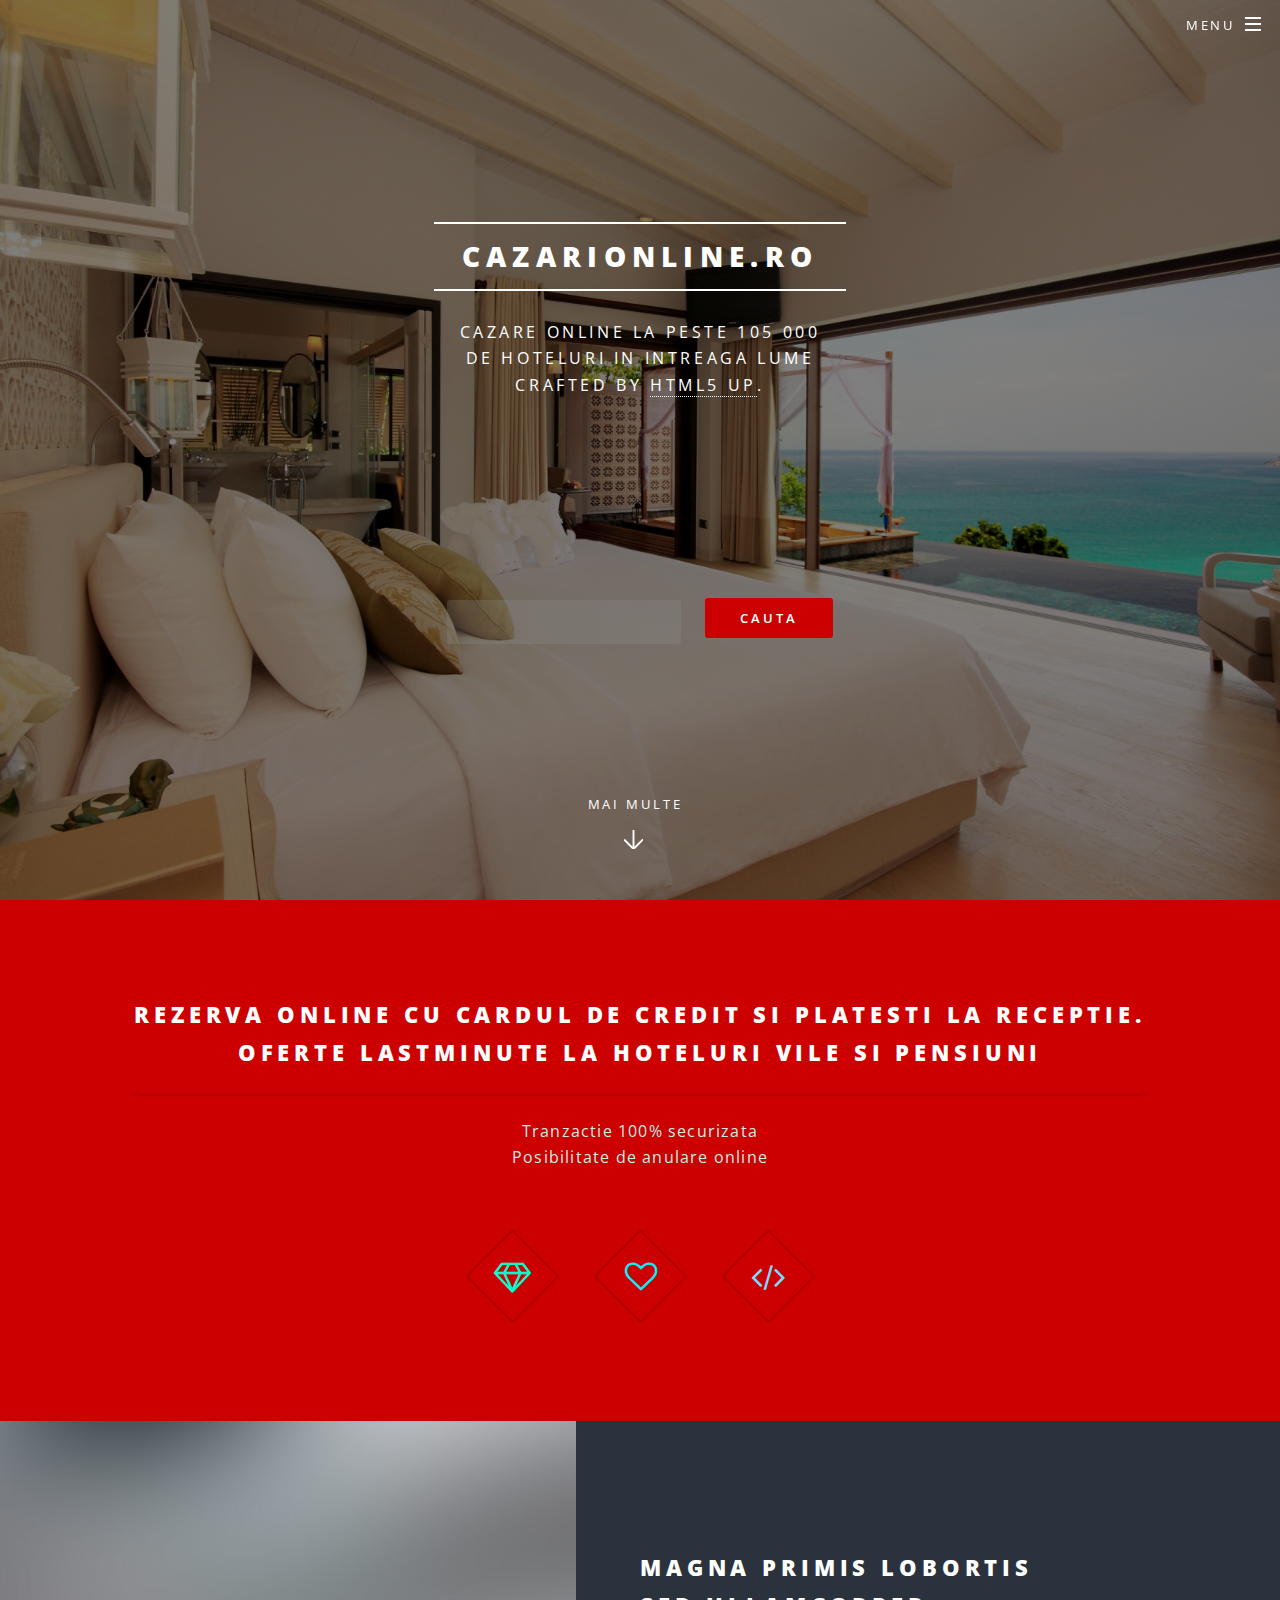
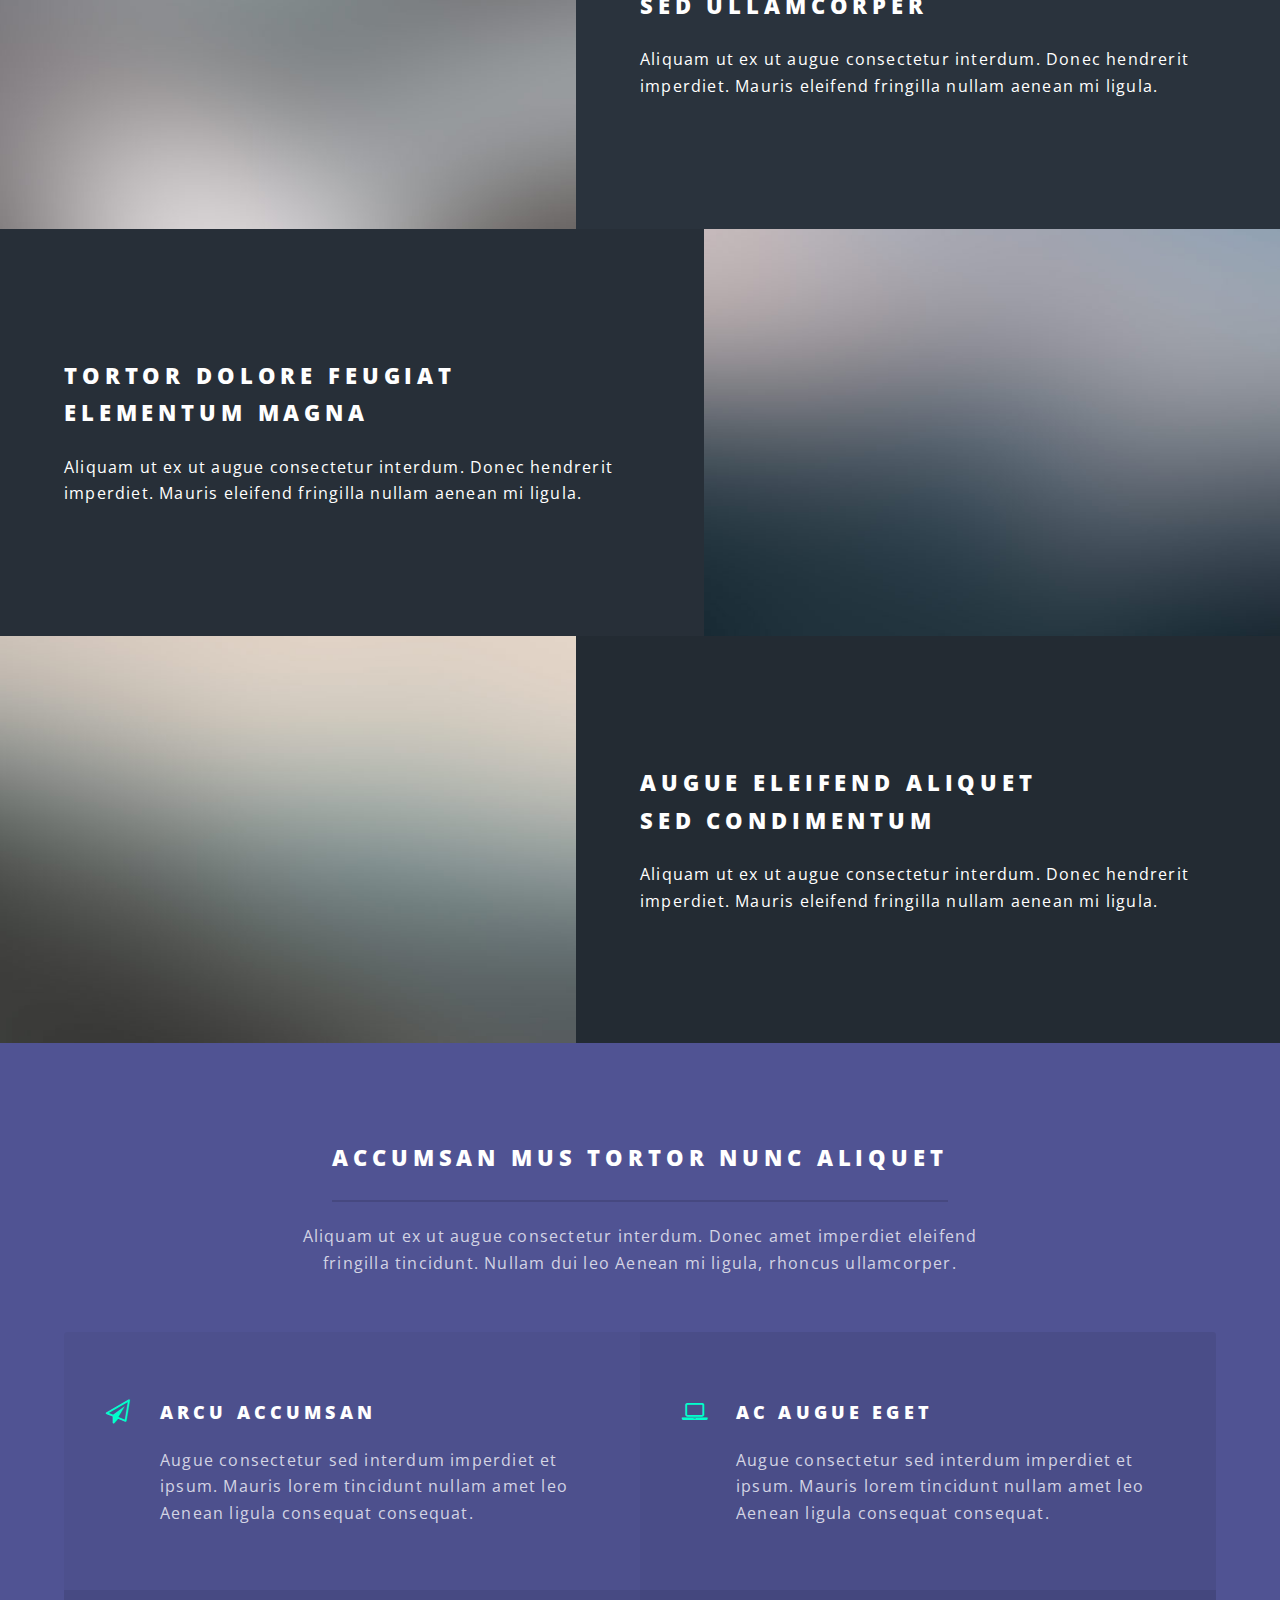
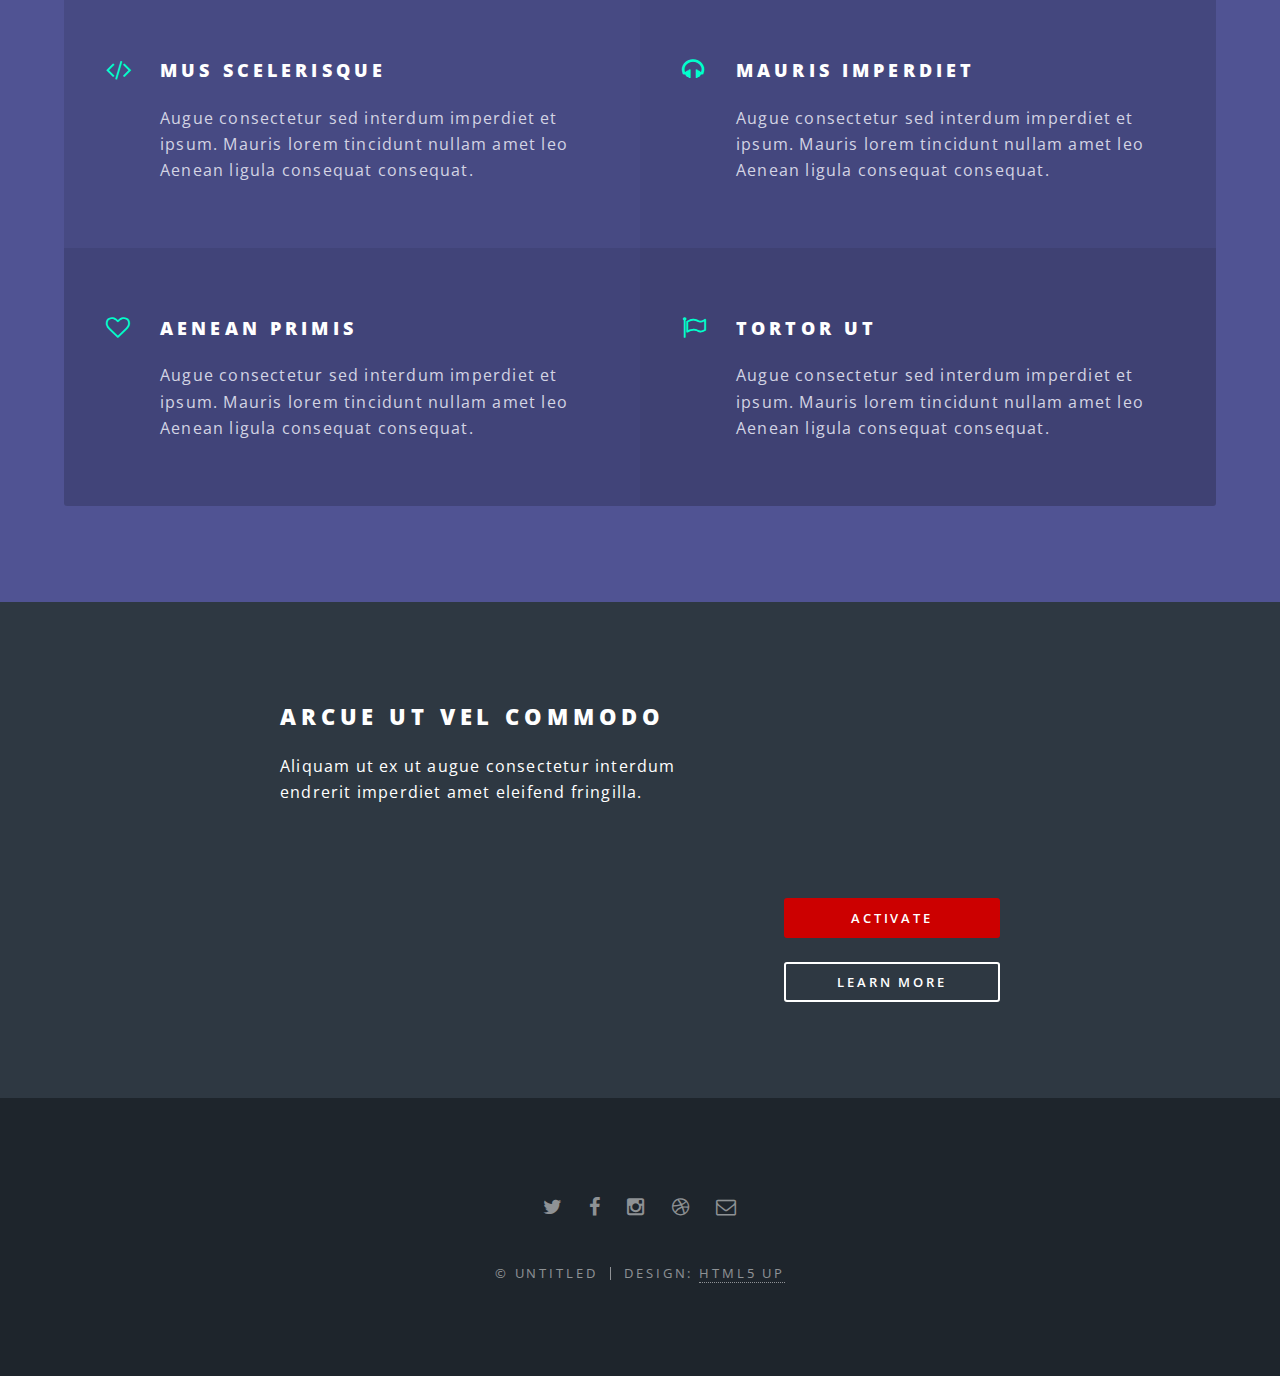
<file: index.html>
<!DOCTYPE HTML>
<!--
	Spectral by HTML5 UP
	html5up.net | @n33co
	Free for personal and commercial use under the CCA 3.0 license (html5up.net/license)
-->
<html>
	<head>
		<title>Spectral by HTML5 UP</title>
		<meta charset="utf-8" />
		<meta name="viewport" content="width=device-width, initial-scale=1" />
		<!--[if lte IE 8]><script src="assets/js/ie/html5shiv.js"></script><![endif]-->
		<link rel="stylesheet" href="assets/css/main.css" />
		<!--[if lte IE 8]><link rel="stylesheet" href="assets/css/ie8.css" /><![endif]-->
		<!--[if lte IE 9]><link rel="stylesheet" href="assets/css/ie9.css" /><![endif]-->
	</head>
	<body class="landing">
	
		<!-- Page Wrapper -->
			<div id="page-wrapper">

				<!-- Header -->
					<header id="header" class="alt">
						<h1><a href="index.html">Spectral</a></h1>
						<nav id="nav">
							<ul>
								<li class="special">
									<a href="#menu" class="menuToggle"><span>Menu</span></a>
									<div id="menu">
										<ul>
											<li><a href="index.html">Home</a></li>
											<li><a href="generic.html">Generic</a></li>
											<li><a href="elements.html">Elements</a></li>
											<li><a href="#">Sign Up</a></li>
											<li><a href="#">Log In</a></li>
										</ul>
									</div>
								</li>
							</ul>
						</nav>
					</header>

				<!-- Banner -->
					<section id="banner">
						<div class="inner">
							<h2>cazarionline.ro</h2>
							<p>Cazare online la peste 105 000 <br />
							de hoteluri in intreaga lume<br />
							crafted by <a href="http://html5up.net">HTML5 UP</a>.</p>
							
							<ul class="actions">
							    <li><input id="txt-search" type="text">
								<li><a id="bt-search" href="generic.html" class="button special">Cauta</a></li>
							</ul>
						</div>
						<a href="#one" class="more scrolly">MAI MULTE</a>
					</section>

				<!-- One -->
					<section id="one" class="wrapper style1 special">
						<div class="inner">
							<header class="major">
								<h2>Rezerva online cu cardul de credit si platesti la receptie.<br />
								Oferte lastminute la hoteluri vile si pensiuni</h2>
								<p>Tranzactie 100% securizata<br />
								Posibilitate de anulare online</p>
							</header>
							<ul class="icons major">
								<li><span class="icon fa-diamond major style1"><span class="label">Lorem</span></span></li>
								<li><span class="icon fa-heart-o major style2"><span class="label">Ipsum</span></span></li>
								<li><span class="icon fa-code major style3"><span class="label">Dolor</span></span></li>
							</ul>
						</div>
					</section>

				<!-- Two -->
					<section id="two" class="wrapper alt style2">
						<section class="spotlight">
							<div class="image"><img src="images/pic01.jpg" alt="" /></div><div class="content">
								<h2>Magna primis lobortis<br />
								sed ullamcorper</h2>
								<p>Aliquam ut ex ut augue consectetur interdum. Donec hendrerit imperdiet. Mauris eleifend fringilla nullam aenean mi ligula.</p>
							</div>
						</section>
						<section class="spotlight">
							<div class="image"><img src="images/pic02.jpg" alt="" /></div><div class="content">
								<h2>Tortor dolore feugiat<br />
								elementum magna</h2>
								<p>Aliquam ut ex ut augue consectetur interdum. Donec hendrerit imperdiet. Mauris eleifend fringilla nullam aenean mi ligula.</p>
							</div>
						</section>
						<section class="spotlight">
							<div class="image"><img src="images/pic03.jpg" alt="" /></div><div class="content">
								<h2>Augue eleifend aliquet<br />
								sed condimentum</h2>
								<p>Aliquam ut ex ut augue consectetur interdum. Donec hendrerit imperdiet. Mauris eleifend fringilla nullam aenean mi ligula.</p>
							</div>
						</section>
					</section>

				<!-- Three -->
					<section id="three" class="wrapper style3 special">
						<div class="inner">
							<header class="major">
								<h2>Accumsan mus tortor nunc aliquet</h2>
								<p>Aliquam ut ex ut augue consectetur interdum. Donec amet imperdiet eleifend<br />
								fringilla tincidunt. Nullam dui leo Aenean mi ligula, rhoncus ullamcorper.</p>
							</header>
							<ul class="features">
								<li class="icon fa-paper-plane-o">
									<h3>Arcu accumsan</h3>
									<p>Augue consectetur sed interdum imperdiet et ipsum. Mauris lorem tincidunt nullam amet leo Aenean ligula consequat consequat.</p>
								</li>
								<li class="icon fa-laptop">
									<h3>Ac Augue Eget</h3>
									<p>Augue consectetur sed interdum imperdiet et ipsum. Mauris lorem tincidunt nullam amet leo Aenean ligula consequat consequat.</p>
								</li>
								<li class="icon fa-code">
									<h3>Mus Scelerisque</h3>
									<p>Augue consectetur sed interdum imperdiet et ipsum. Mauris lorem tincidunt nullam amet leo Aenean ligula consequat consequat.</p>
								</li>
								<li class="icon fa-headphones">
									<h3>Mauris Imperdiet</h3>
									<p>Augue consectetur sed interdum imperdiet et ipsum. Mauris lorem tincidunt nullam amet leo Aenean ligula consequat consequat.</p>
								</li>
								<li class="icon fa-heart-o">
									<h3>Aenean Primis</h3>
									<p>Augue consectetur sed interdum imperdiet et ipsum. Mauris lorem tincidunt nullam amet leo Aenean ligula consequat consequat.</p>
								</li>
								<li class="icon fa-flag-o">
									<h3>Tortor Ut</h3>
									<p>Augue consectetur sed interdum imperdiet et ipsum. Mauris lorem tincidunt nullam amet leo Aenean ligula consequat consequat.</p>
								</li>
							</ul>
						</div>
					</section>

				<!-- CTA -->
					<section id="cta" class="wrapper style4">
						<div class="inner">
							<header>
								<h2>Arcue ut vel commodo</h2>
								<p>Aliquam ut ex ut augue consectetur interdum endrerit imperdiet amet eleifend fringilla.</p>
							</header>
							<ul class="actions vertical">
								<li><a href="#" class="button fit special">Activate</a></li>
								<li><a href="#" class="button fit">Learn More</a></li>
							</ul>
						</div>
					</section>

				<!-- Footer -->
					<footer id="footer">
						<ul class="icons">
							<li><a href="#" class="icon fa-twitter"><span class="label">Twitter</span></a></li>
							<li><a href="#" class="icon fa-facebook"><span class="label">Facebook</span></a></li>
							<li><a href="#" class="icon fa-instagram"><span class="label">Instagram</span></a></li>
							<li><a href="#" class="icon fa-dribbble"><span class="label">Dribbble</span></a></li>
							<li><a href="#" class="icon fa-envelope-o"><span class="label">Email</span></a></li>
						</ul>
						<ul class="copyright">
							<li>&copy; Untitled</li><li>Design: <a href="http://html5up.net">HTML5 UP</a></li>
						</ul>
					</footer>

			</div>

		<!-- Scripts -->
			<script src="assets/js/jquery.min.js"></script>
			<script src="assets/js/jquery.scrollex.min.js"></script>
			<script src="assets/js/jquery.scrolly.min.js"></script>
			<script src="assets/js/skel.min.js"></script>
			<script src="assets/js/util.js"></script>
			<!--[if lte IE 8]><script src="assets/js/ie/respond.min.js"></script><![endif]-->
			<script src="assets/js/main.js"></script>
			<script>
			$(document).ready(function() {
			  $("#txt-search").change(function() {
			    $("#bt-search").attr("href","generic.html?ss=" + $( "#txt-search").val());
                  
                });			
            });
			</script> 
	</body>
</html>
</file>
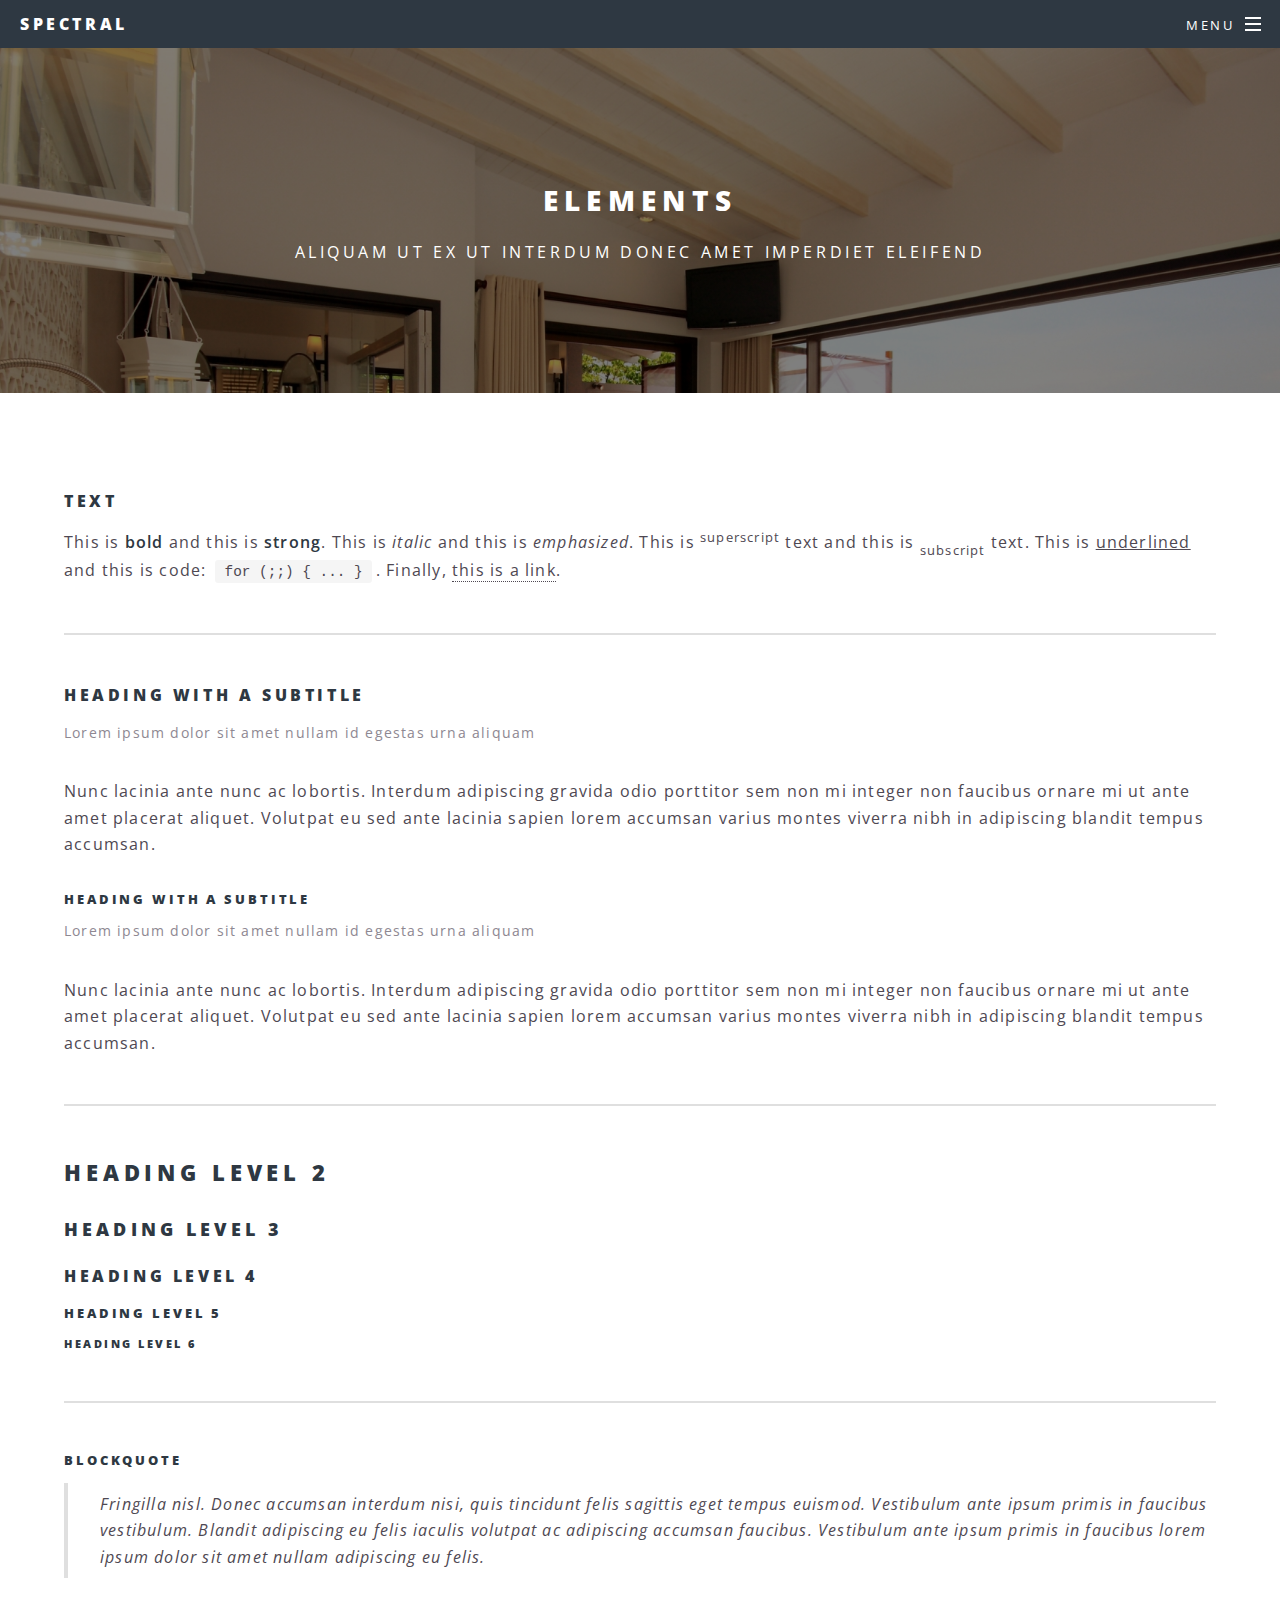
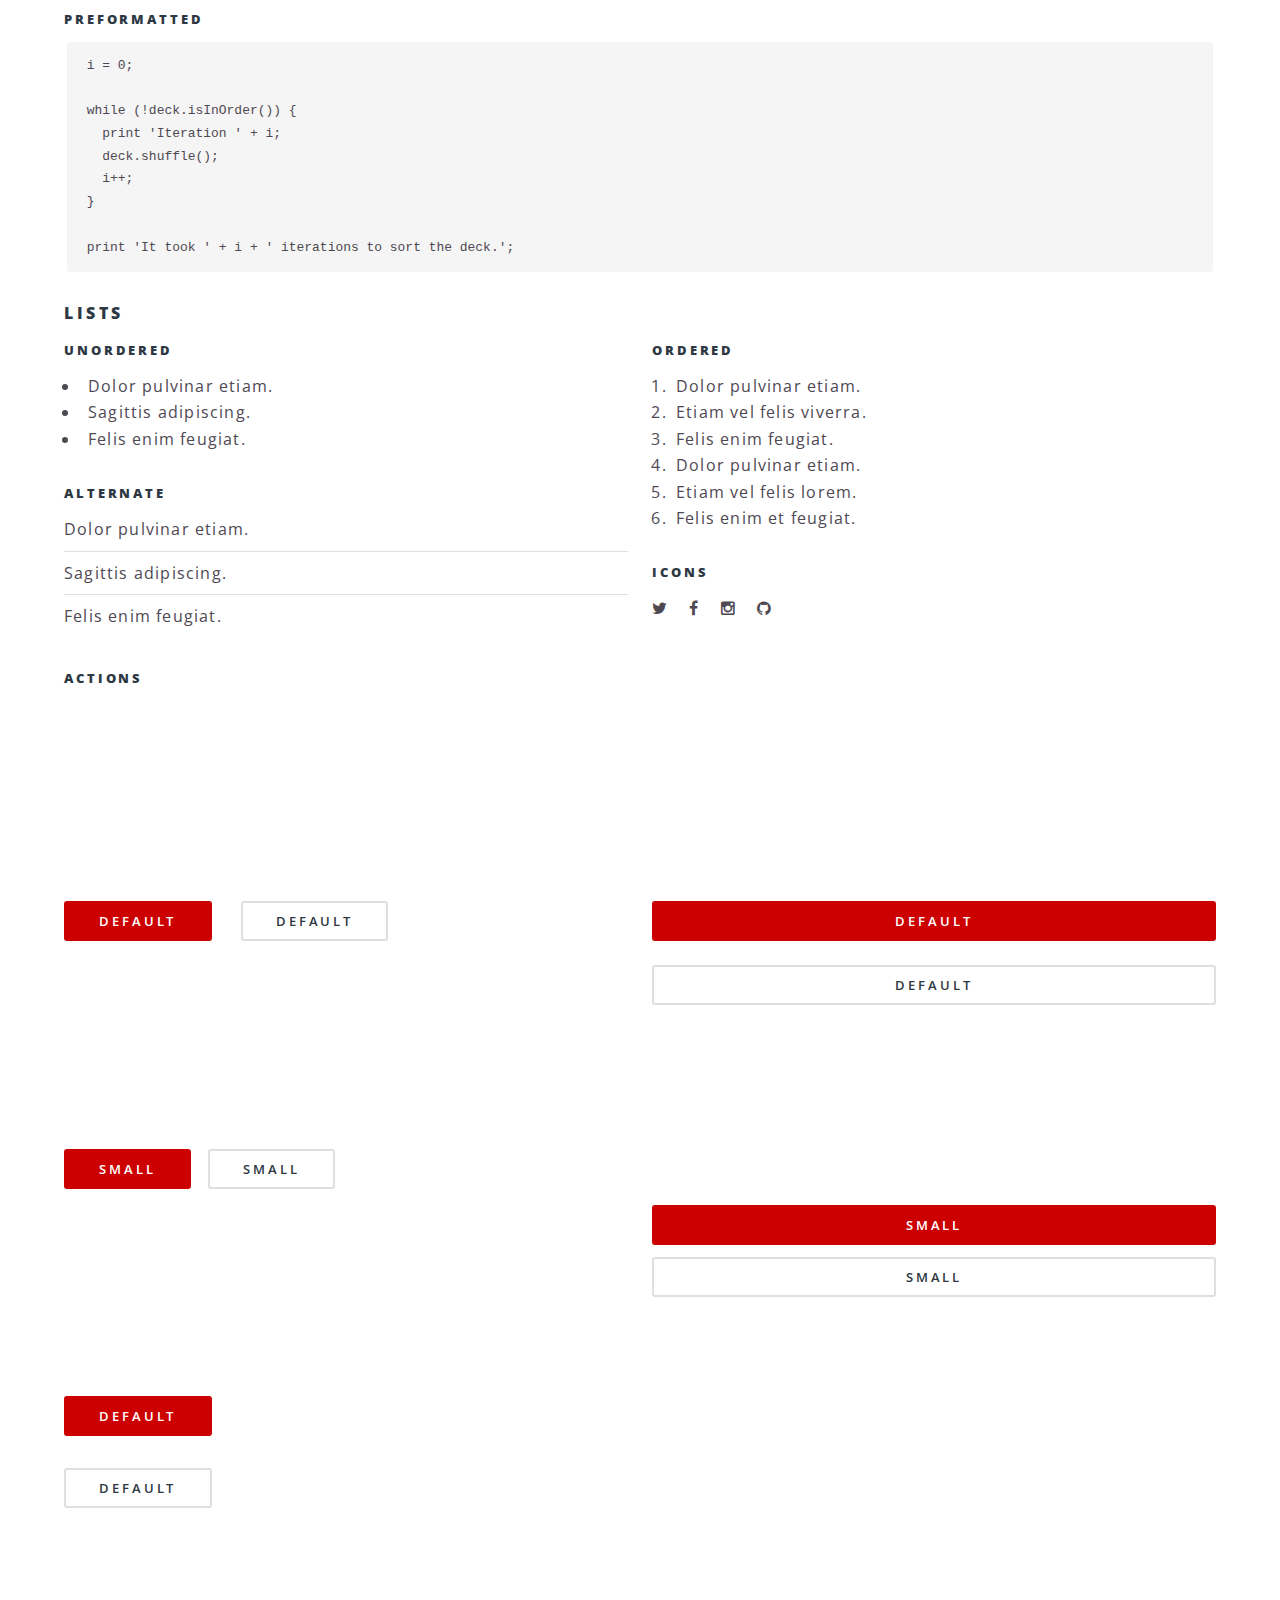
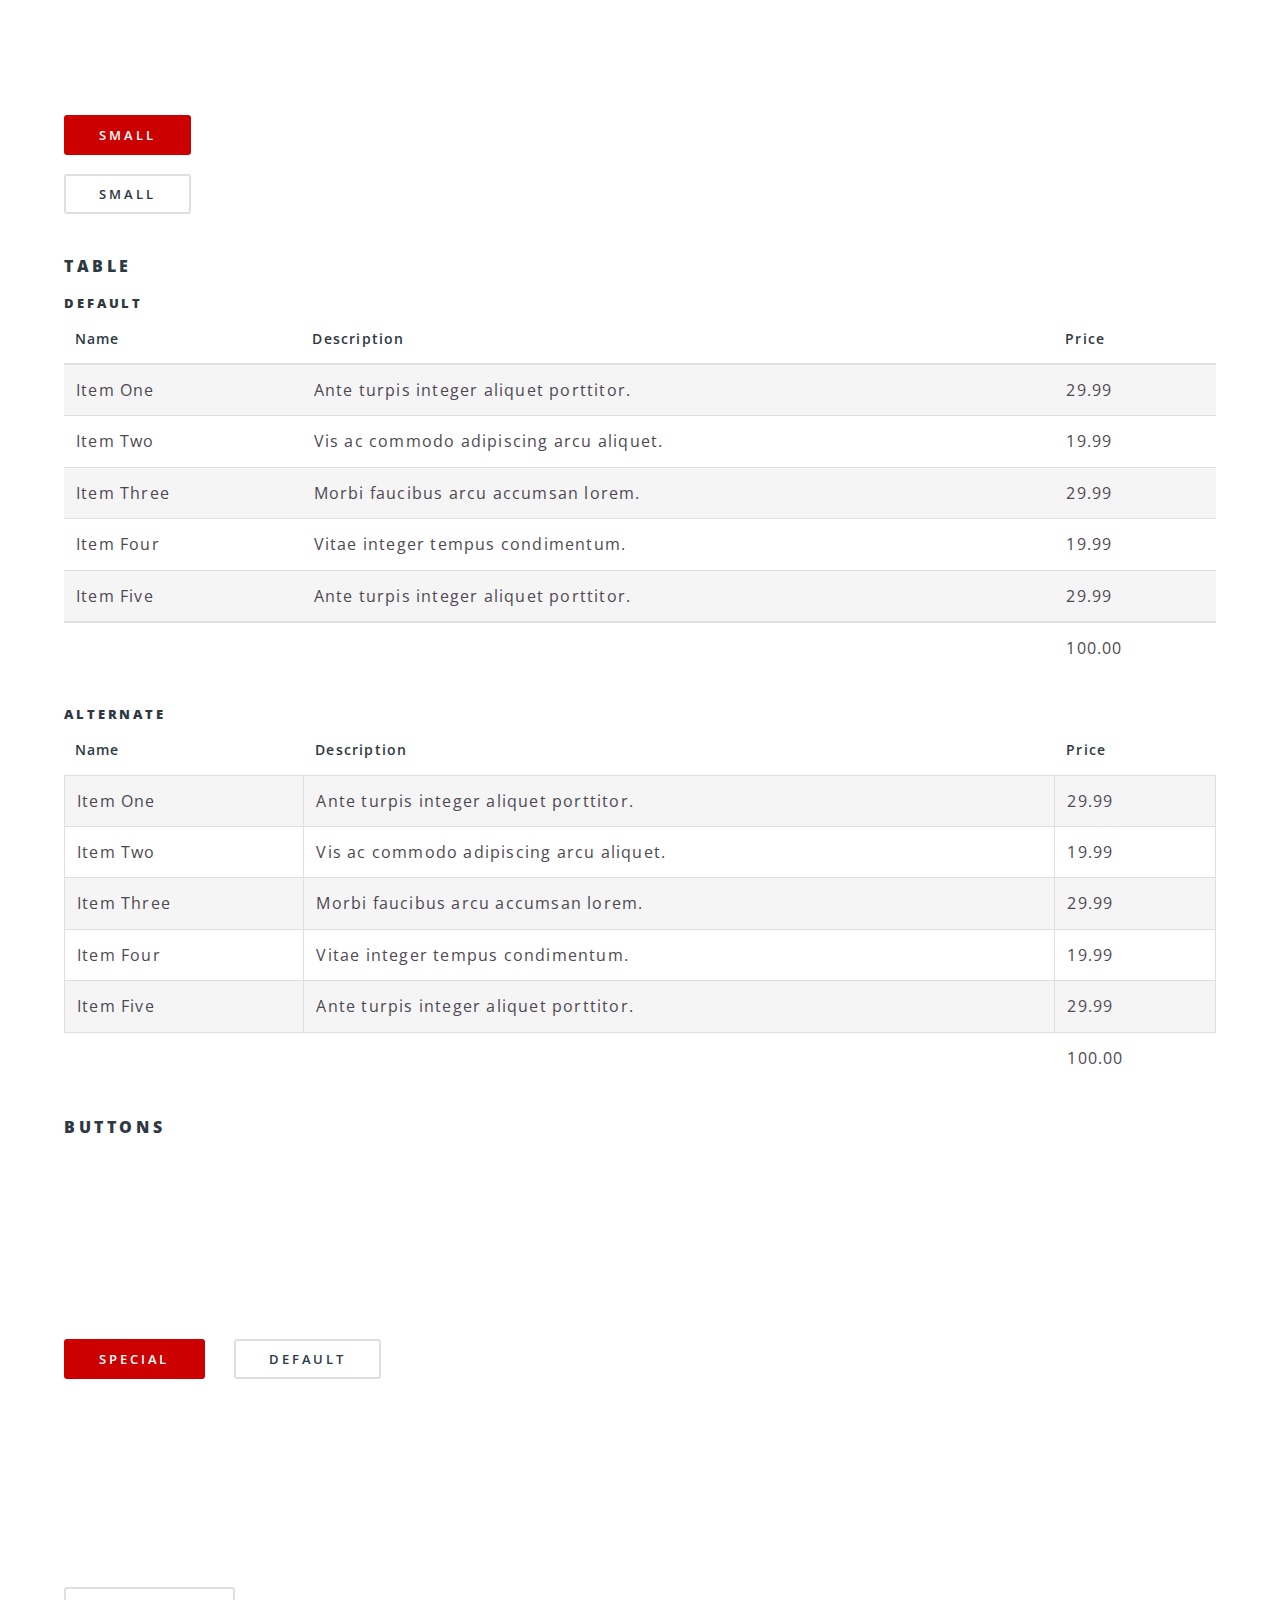
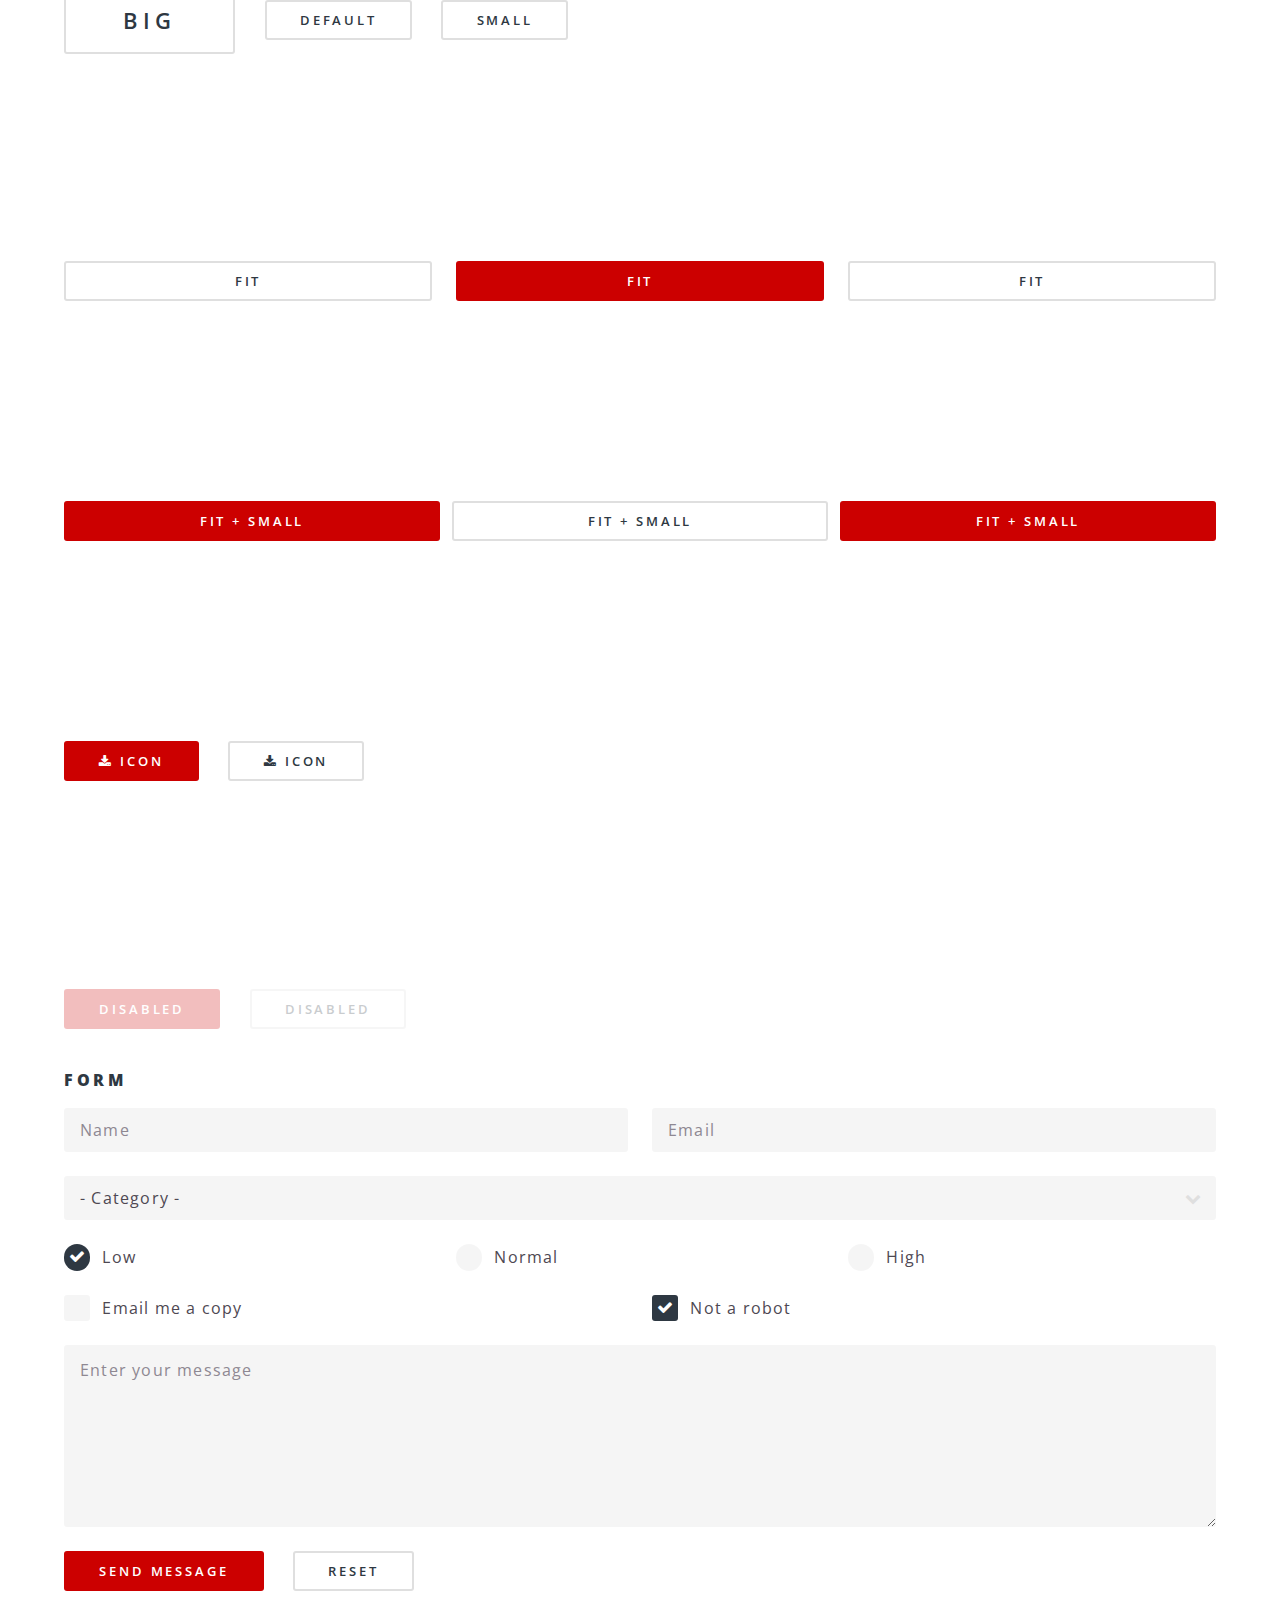
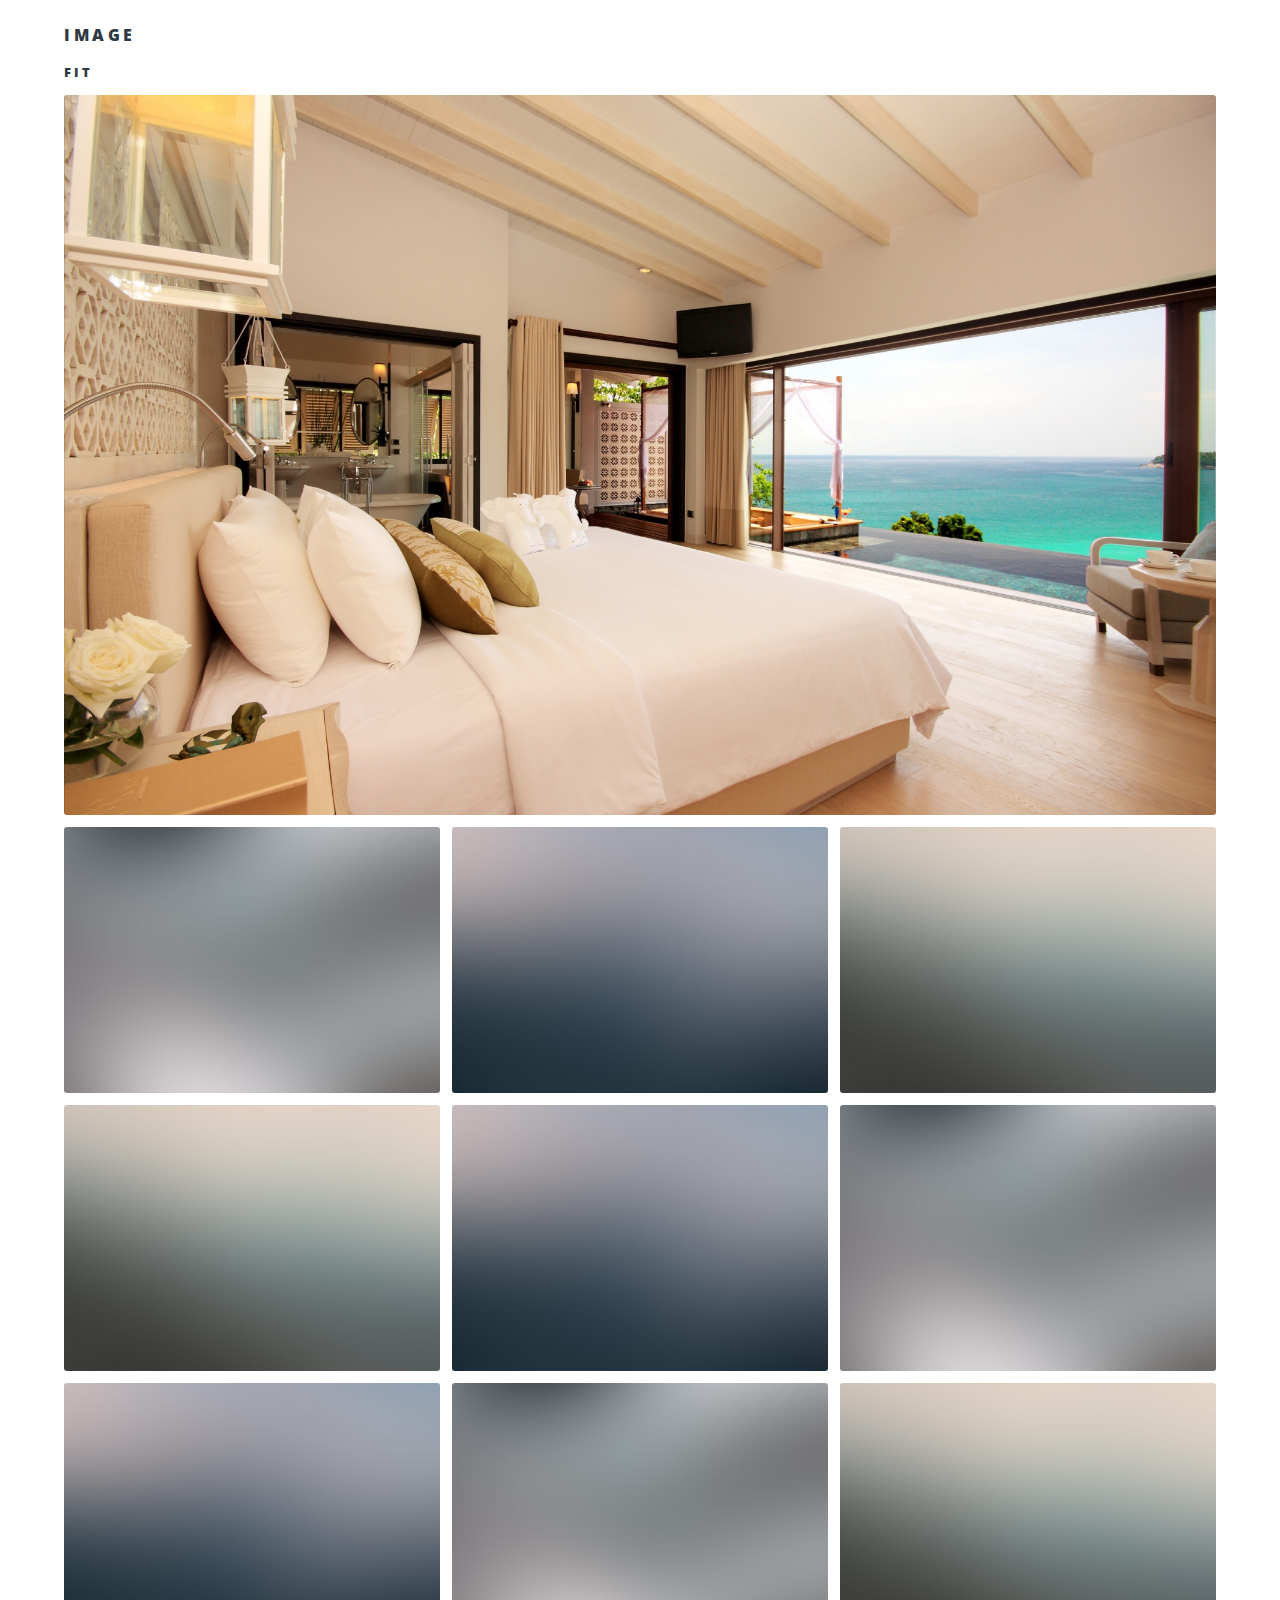
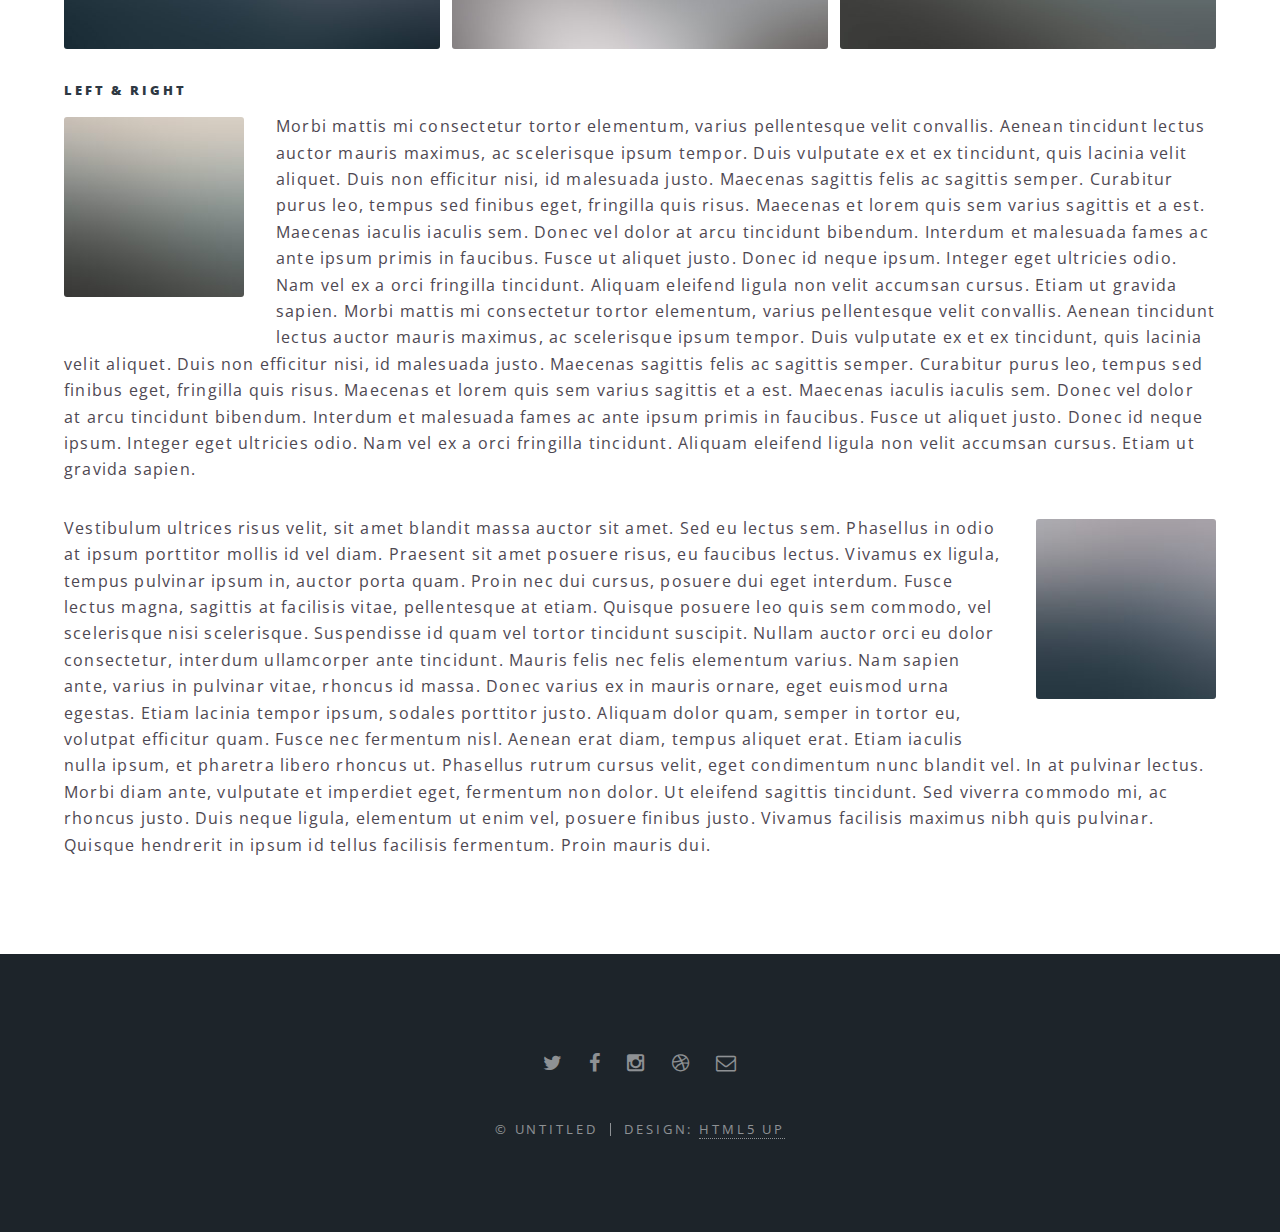
<file: elements.html>
<!DOCTYPE HTML>
<!--
	Spectral by HTML5 UP
	html5up.net | @n33co
	Free for personal and commercial use under the CCA 3.0 license (html5up.net/license)
-->
<html>
	<head>
		<title>Elements - Spectral by HTML5 UP</title>
		<meta charset="utf-8" />
		<meta name="viewport" content="width=device-width, initial-scale=1" />
		<!--[if lte IE 8]><script src="assets/js/ie/html5shiv.js"></script><![endif]-->
		<link rel="stylesheet" href="assets/css/main.css" />
		<!--[if lte IE 8]><link rel="stylesheet" href="assets/css/ie8.css" /><![endif]-->
		<!--[if lte IE 9]><link rel="stylesheet" href="assets/css/ie9.css" /><![endif]-->
	</head>
	<body>

		<!-- Page Wrapper -->
			<div id="page-wrapper">

				<!-- Header -->
					<header id="header">
						<h1><a href="index.html">Spectral</a></h1>
						<nav id="nav">
							<ul>
								<li class="special">
									<a href="#menu" class="menuToggle"><span>Menu</span></a>
									<div id="menu">
										<ul>
											<li><a href="index.html">Home</a></li>
											<li><a href="generic.html">Generic</a></li>
											<li><a href="elements.html">Elements</a></li>
											<li><a href="#">Sign Up</a></li>
											<li><a href="#">Log In</a></li>
										</ul>
									</div>
								</li>
							</ul>
						</nav>
					</header>

				<!-- Main -->
					<article id="main">
						<header>
							<h2>Elements</h2>
							<p>Aliquam ut ex ut interdum donec amet imperdiet eleifend</p>
						</header>
						<section class="wrapper style5">
							<div class="inner">

								<section>
									<h4>Text</h4>
									<p>This is <b>bold</b> and this is <strong>strong</strong>. This is <i>italic</i> and this is <em>emphasized</em>.
									This is <sup>superscript</sup> text and this is <sub>subscript</sub> text.
									This is <u>underlined</u> and this is code: <code>for (;;) { ... }</code>. Finally, <a href="#">this is a link</a>.</p>
									<hr />
									<header>
										<h4>Heading with a Subtitle</h4>
										<p>Lorem ipsum dolor sit amet nullam id egestas urna aliquam</p>
									</header>
									<p>Nunc lacinia ante nunc ac lobortis. Interdum adipiscing gravida odio porttitor sem non mi integer non faucibus ornare mi ut ante amet placerat aliquet. Volutpat eu sed ante lacinia sapien lorem accumsan varius montes viverra nibh in adipiscing blandit tempus accumsan.</p>
									<header>
										<h5>Heading with a Subtitle</h5>
										<p>Lorem ipsum dolor sit amet nullam id egestas urna aliquam</p>
									</header>
									<p>Nunc lacinia ante nunc ac lobortis. Interdum adipiscing gravida odio porttitor sem non mi integer non faucibus ornare mi ut ante amet placerat aliquet. Volutpat eu sed ante lacinia sapien lorem accumsan varius montes viverra nibh in adipiscing blandit tempus accumsan.</p>
									<hr />
									<h2>Heading Level 2</h2>
									<h3>Heading Level 3</h3>
									<h4>Heading Level 4</h4>
									<h5>Heading Level 5</h5>
									<h6>Heading Level 6</h6>
									<hr />
									<h5>Blockquote</h5>
									<blockquote>Fringilla nisl. Donec accumsan interdum nisi, quis tincidunt felis sagittis eget tempus euismod. Vestibulum ante ipsum primis in faucibus vestibulum. Blandit adipiscing eu felis iaculis volutpat ac adipiscing accumsan faucibus. Vestibulum ante ipsum primis in faucibus lorem ipsum dolor sit amet nullam adipiscing eu felis.</blockquote>
									<h5>Preformatted</h5>
									<pre><code>i = 0;

while (!deck.isInOrder()) {
  print 'Iteration ' + i;
  deck.shuffle();
  i++;
}

print 'It took ' + i + ' iterations to sort the deck.';</code></pre>
								</section>

								<section>
									<h4>Lists</h4>
									<div class="row">
										<div class="6u 12u$(medium)">
											<h5>Unordered</h5>
											<ul>
												<li>Dolor pulvinar etiam.</li>
												<li>Sagittis adipiscing.</li>
												<li>Felis enim feugiat.</li>
											</ul>
											<h5>Alternate</h5>
											<ul class="alt">
												<li>Dolor pulvinar etiam.</li>
												<li>Sagittis adipiscing.</li>
												<li>Felis enim feugiat.</li>
											</ul>
										</div>
										<div class="6u$ 12u$(medium)">
											<h5>Ordered</h5>
											<ol>
												<li>Dolor pulvinar etiam.</li>
												<li>Etiam vel felis viverra.</li>
												<li>Felis enim feugiat.</li>
												<li>Dolor pulvinar etiam.</li>
												<li>Etiam vel felis lorem.</li>
												<li>Felis enim et feugiat.</li>
											</ol>
											<h5>Icons</h5>
											<ul class="icons">
												<li><a href="#" class="icon fa-twitter"><span class="label">Twitter</span></a></li>
												<li><a href="#" class="icon fa-facebook"><span class="label">Facebook</span></a></li>
												<li><a href="#" class="icon fa-instagram"><span class="label">Instagram</span></a></li>
												<li><a href="#" class="icon fa-github"><span class="label">Github</span></a></li>
											</ul>
										</div>
									</div>
									<h5>Actions</h5>
									<div class="row">
										<div class="6u 12u$(medium)">
											<ul class="actions">
												<li><a href="#" class="button special">Default</a></li>
												<li><a href="#" class="button">Default</a></li>
											</ul>
											<ul class="actions small">
												<li><a href="#" class="button special small">Small</a></li>
												<li><a href="#" class="button small">Small</a></li>
											</ul>
											<ul class="actions vertical">
												<li><a href="#" class="button special">Default</a></li>
												<li><a href="#" class="button">Default</a></li>
											</ul>
											<ul class="actions vertical small">
												<li><a href="#" class="button special small">Small</a></li>
												<li><a href="#" class="button small">Small</a></li>
											</ul>
										</div>
										<div class="6u 12u$(medium)">
											<ul class="actions vertical">
												<li><a href="#" class="button special fit">Default</a></li>
												<li><a href="#" class="button fit">Default</a></li>
											</ul>
											<ul class="actions vertical small">
												<li><a href="#" class="button special small fit">Small</a></li>
												<li><a href="#" class="button small fit">Small</a></li>
											</ul>
										</div>
									</div>
								</section>

								<section>
									<h4>Table</h4>
									<h5>Default</h5>
									<div class="table-wrapper">
										<table>
											<thead>
												<tr>
													<th>Name</th>
													<th>Description</th>
													<th>Price</th>
												</tr>
											</thead>
											<tbody>
												<tr>
													<td>Item One</td>
													<td>Ante turpis integer aliquet porttitor.</td>
													<td>29.99</td>
												</tr>
												<tr>
													<td>Item Two</td>
													<td>Vis ac commodo adipiscing arcu aliquet.</td>
													<td>19.99</td>
												</tr>
												<tr>
													<td>Item Three</td>
													<td> Morbi faucibus arcu accumsan lorem.</td>
													<td>29.99</td>
												</tr>
												<tr>
													<td>Item Four</td>
													<td>Vitae integer tempus condimentum.</td>
													<td>19.99</td>
												</tr>
												<tr>
													<td>Item Five</td>
													<td>Ante turpis integer aliquet porttitor.</td>
													<td>29.99</td>
												</tr>
											</tbody>
											<tfoot>
												<tr>
													<td colspan="2"></td>
													<td>100.00</td>
												</tr>
											</tfoot>
										</table>
									</div>

									<h5>Alternate</h5>
									<div class="table-wrapper">
										<table class="alt">
											<thead>
												<tr>
													<th>Name</th>
													<th>Description</th>
													<th>Price</th>
												</tr>
											</thead>
											<tbody>
												<tr>
													<td>Item One</td>
													<td>Ante turpis integer aliquet porttitor.</td>
													<td>29.99</td>
												</tr>
												<tr>
													<td>Item Two</td>
													<td>Vis ac commodo adipiscing arcu aliquet.</td>
													<td>19.99</td>
												</tr>
												<tr>
													<td>Item Three</td>
													<td> Morbi faucibus arcu accumsan lorem.</td>
													<td>29.99</td>
												</tr>
												<tr>
													<td>Item Four</td>
													<td>Vitae integer tempus condimentum.</td>
													<td>19.99</td>
												</tr>
												<tr>
													<td>Item Five</td>
													<td>Ante turpis integer aliquet porttitor.</td>
													<td>29.99</td>
												</tr>
											</tbody>
											<tfoot>
												<tr>
													<td colspan="2"></td>
													<td>100.00</td>
												</tr>
											</tfoot>
										</table>
									</div>
								</section>

								<section>
									<h4>Buttons</h4>
									<ul class="actions">
										<li><a href="#" class="button special">Special</a></li>
										<li><a href="#" class="button">Default</a></li>
									</ul>
									<ul class="actions">
										<li><a href="#" class="button big">Big</a></li>
										<li><a href="#" class="button">Default</a></li>
										<li><a href="#" class="button small">Small</a></li>
									</ul>
									<ul class="actions fit">
										<li><a href="#" class="button fit">Fit</a></li>
										<li><a href="#" class="button special fit">Fit</a></li>
										<li><a href="#" class="button fit">Fit</a></li>
									</ul>
									<ul class="actions fit small">
										<li><a href="#" class="button special fit small">Fit + Small</a></li>
										<li><a href="#" class="button fit small">Fit + Small</a></li>
										<li><a href="#" class="button special fit small">Fit + Small</a></li>
									</ul>
									<ul class="actions">
										<li><a href="#" class="button special icon fa-download">Icon</a></li>
										<li><a href="#" class="button icon fa-download">Icon</a></li>
									</ul>
									<ul class="actions">
										<li><span class="button special disabled">Disabled</span></li>
										<li><span class="button disabled">Disabled</span></li>
									</ul>
								</section>

								<section>
									<h4>Form</h4>
									<form method="post" action="#">
										<div class="row uniform">
											<div class="6u 12u$(xsmall)">
												<input type="text" name="demo-name" id="demo-name" value="" placeholder="Name" />
											</div>
											<div class="6u$ 12u$(xsmall)">
												<input type="email" name="demo-email" id="demo-email" value="" placeholder="Email" />
											</div>
											<div class="12u$">
												<div class="select-wrapper">
													<select name="demo-category" id="demo-category">
														<option value="">- Category -</option>
														<option value="1">Manufacturing</option>
														<option value="1">Shipping</option>
														<option value="1">Administration</option>
														<option value="1">Human Resources</option>
													</select>
												</div>
											</div>
											<div class="4u 12u$(small)">
												<input type="radio" id="demo-priority-low" name="demo-priority" checked>
												<label for="demo-priority-low">Low</label>
											</div>
											<div class="4u 12u$(small)">
												<input type="radio" id="demo-priority-normal" name="demo-priority">
												<label for="demo-priority-normal">Normal</label>
											</div>
											<div class="4u$ 12u$(small)">
												<input type="radio" id="demo-priority-high" name="demo-priority">
												<label for="demo-priority-high">High</label>
											</div>
											<div class="6u 12u$(small)">
												<input type="checkbox" id="demo-copy" name="demo-copy">
												<label for="demo-copy">Email me a copy</label>
											</div>
											<div class="6u$ 12u$(small)">
												<input type="checkbox" id="demo-human" name="demo-human" checked>
												<label for="demo-human">Not a robot</label>
											</div>
											<div class="12u$">
												<textarea name="demo-message" id="demo-message" placeholder="Enter your message" rows="6"></textarea>
											</div>
											<div class="12u$">
												<ul class="actions">
													<li><input type="submit" value="Send Message" class="special" /></li>
													<li><input type="reset" value="Reset" /></li>
												</ul>
											</div>
										</div>
									</form>
								</section>

								<section>
									<h4>Image</h4>
									<h5>Fit</h5>
									<div class="box alt">
										<div class="row uniform 50%">
											<div class="12u"><span class="image fit"><img src="images/banner.jpg" alt="" /></span></div>
											<div class="4u"><span class="image fit"><img src="images/pic01.jpg" alt="" /></span></div>
											<div class="4u"><span class="image fit"><img src="images/pic02.jpg" alt="" /></span></div>
											<div class="4u"><span class="image fit"><img src="images/pic03.jpg" alt="" /></span></div>
											<div class="4u"><span class="image fit"><img src="images/pic03.jpg" alt="" /></span></div>
											<div class="4u"><span class="image fit"><img src="images/pic02.jpg" alt="" /></span></div>
											<div class="4u"><span class="image fit"><img src="images/pic01.jpg" alt="" /></span></div>
											<div class="4u"><span class="image fit"><img src="images/pic02.jpg" alt="" /></span></div>
											<div class="4u"><span class="image fit"><img src="images/pic01.jpg" alt="" /></span></div>
											<div class="4u"><span class="image fit"><img src="images/pic03.jpg" alt="" /></span></div>
										</div>
									</div>
									<h5>Left &amp; Right</h5>
									<p><span class="image left"><img src="images/pic04.jpg" alt="" /></span>Morbi mattis mi consectetur tortor elementum, varius pellentesque velit convallis. Aenean tincidunt lectus auctor mauris maximus, ac scelerisque ipsum tempor. Duis vulputate ex et ex tincidunt, quis lacinia velit aliquet. Duis non efficitur nisi, id malesuada justo. Maecenas sagittis felis ac sagittis semper. Curabitur purus leo, tempus sed finibus eget, fringilla quis risus. Maecenas et lorem quis sem varius sagittis et a est. Maecenas iaculis iaculis sem. Donec vel dolor at arcu tincidunt bibendum. Interdum et malesuada fames ac ante ipsum primis in faucibus. Fusce ut aliquet justo. Donec id neque ipsum. Integer eget ultricies odio. Nam vel ex a orci fringilla tincidunt. Aliquam eleifend ligula non velit accumsan cursus. Etiam ut gravida sapien. Morbi mattis mi consectetur tortor elementum, varius pellentesque velit convallis. Aenean tincidunt lectus auctor mauris maximus, ac scelerisque ipsum tempor. Duis vulputate ex et ex tincidunt, quis lacinia velit aliquet. Duis non efficitur nisi, id malesuada justo. Maecenas sagittis felis ac sagittis semper. Curabitur purus leo, tempus sed finibus eget, fringilla quis risus. Maecenas et lorem quis sem varius sagittis et a est. Maecenas iaculis iaculis sem. Donec vel dolor at arcu tincidunt bibendum. Interdum et malesuada fames ac ante ipsum primis in faucibus. Fusce ut aliquet justo. Donec id neque ipsum. Integer eget ultricies odio. Nam vel ex a orci fringilla tincidunt. Aliquam eleifend ligula non velit accumsan cursus. Etiam ut gravida sapien.</p>
									<p><span class="image right"><img src="images/pic05.jpg" alt="" /></span>Vestibulum ultrices risus velit, sit amet blandit massa auctor sit amet. Sed eu lectus sem. Phasellus in odio at ipsum porttitor mollis id vel diam. Praesent sit amet posuere risus, eu faucibus lectus. Vivamus ex ligula, tempus pulvinar ipsum in, auctor porta quam. Proin nec dui cursus, posuere dui eget interdum. Fusce lectus magna, sagittis at facilisis vitae, pellentesque at etiam. Quisque posuere leo quis sem commodo, vel scelerisque nisi scelerisque. Suspendisse id quam vel tortor tincidunt suscipit. Nullam auctor orci eu dolor consectetur, interdum ullamcorper ante tincidunt. Mauris felis nec felis elementum varius. Nam sapien ante, varius in pulvinar vitae, rhoncus id massa. Donec varius ex in mauris ornare, eget euismod urna egestas. Etiam lacinia tempor ipsum, sodales porttitor justo. Aliquam dolor quam, semper in tortor eu, volutpat efficitur quam. Fusce nec fermentum nisl. Aenean erat diam, tempus aliquet erat. Etiam iaculis nulla ipsum, et pharetra libero rhoncus ut. Phasellus rutrum cursus velit, eget condimentum nunc blandit vel. In at pulvinar lectus. Morbi diam ante, vulputate et imperdiet eget, fermentum non dolor. Ut eleifend sagittis tincidunt. Sed viverra commodo mi, ac rhoncus justo. Duis neque ligula, elementum ut enim vel, posuere finibus justo. Vivamus facilisis maximus nibh quis pulvinar. Quisque hendrerit in ipsum id tellus facilisis fermentum. Proin mauris dui.</p>
								</section>

							</div>
						</section>
					</article>

				<!-- Footer -->
					<footer id="footer">
						<ul class="icons">
							<li><a href="#" class="icon fa-twitter"><span class="label">Twitter</span></a></li>
							<li><a href="#" class="icon fa-facebook"><span class="label">Facebook</span></a></li>
							<li><a href="#" class="icon fa-instagram"><span class="label">Instagram</span></a></li>
							<li><a href="#" class="icon fa-dribbble"><span class="label">Dribbble</span></a></li>
							<li><a href="#" class="icon fa-envelope-o"><span class="label">Email</span></a></li>
						</ul>
						<ul class="copyright">
							<li>&copy; Untitled</li><li>Design: <a href="http://html5up.net">HTML5 UP</a></li>
						</ul>
					</footer>

			</div>

		<!-- Scripts -->
			<script src="assets/js/jquery.min.js"></script>
			<script src="assets/js/jquery.scrollex.min.js"></script>
			<script src="assets/js/jquery.scrolly.min.js"></script>
			<script src="assets/js/skel.min.js"></script>
			<script src="assets/js/util.js"></script>
			<!--[if lte IE 8]><script src="assets/js/ie/respond.min.js"></script><![endif]-->
			<script src="assets/js/main.js"></script>

	</body>
</html>
</file>
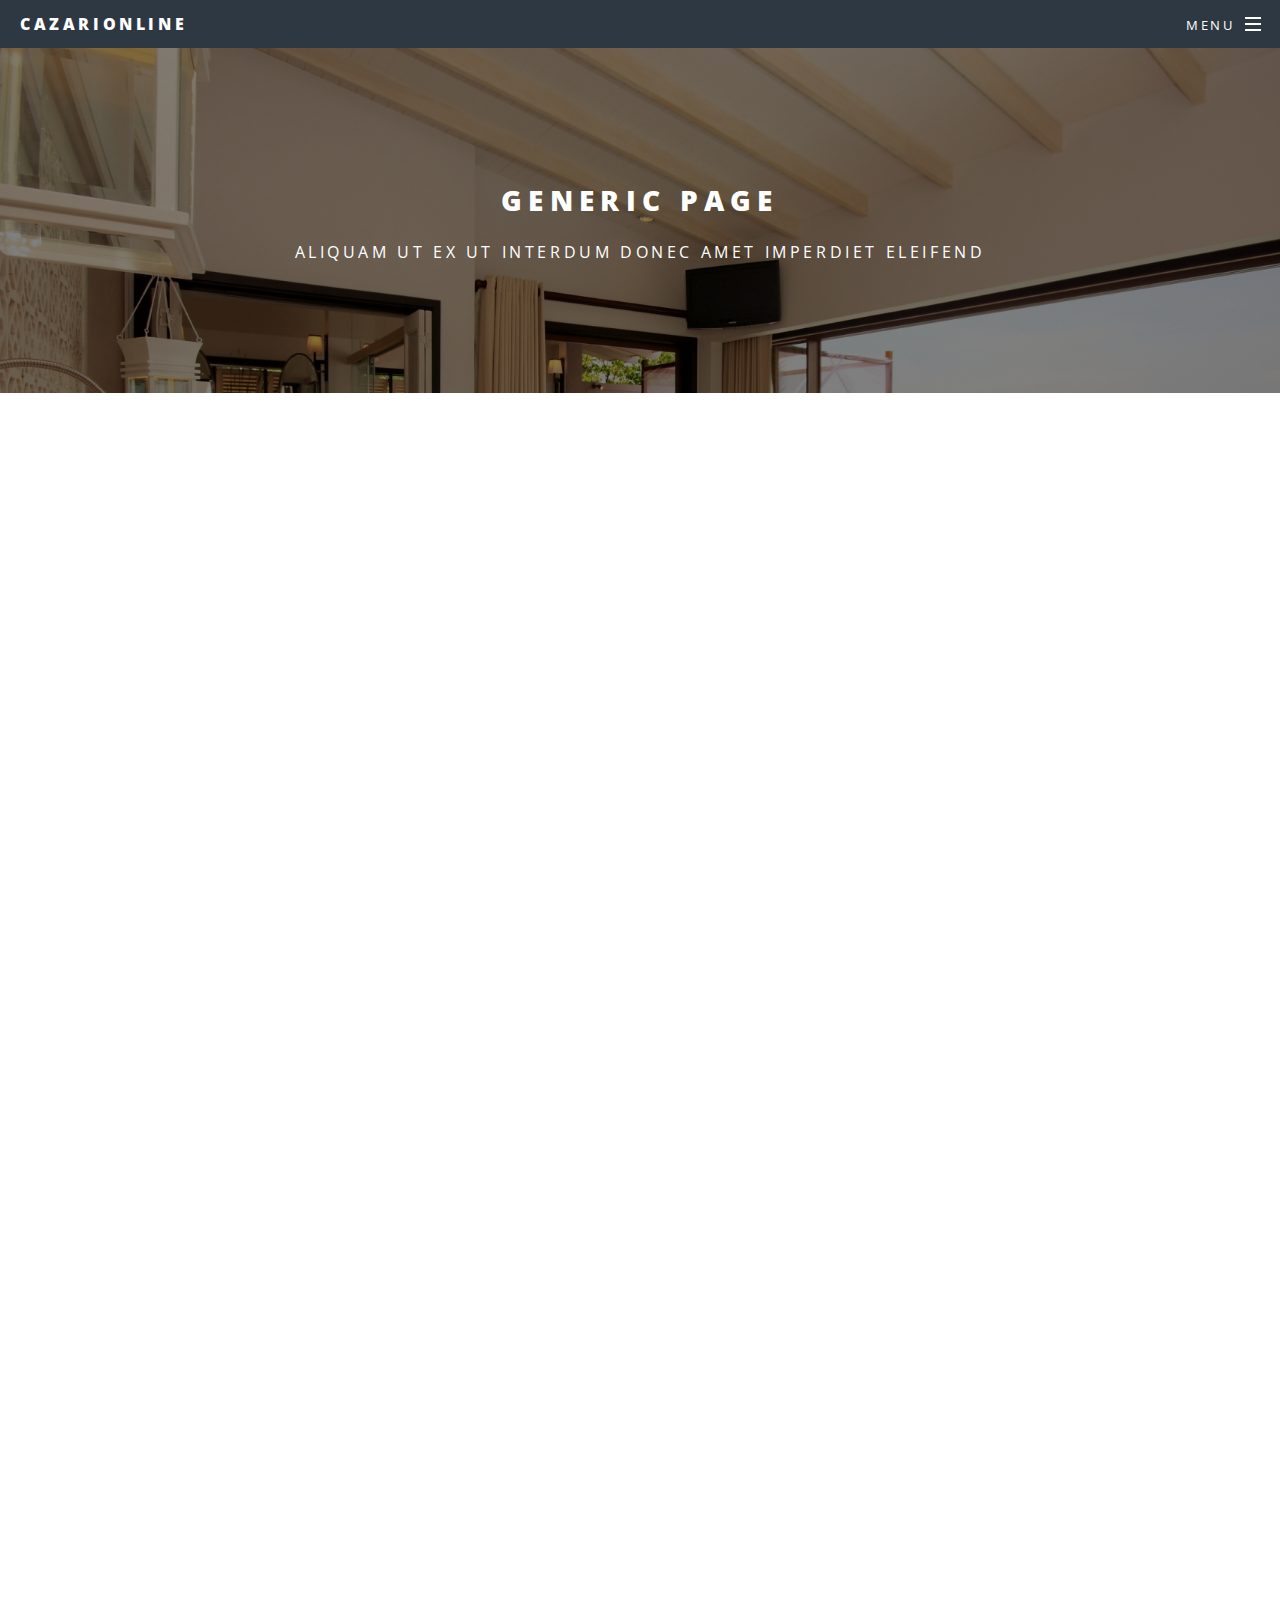
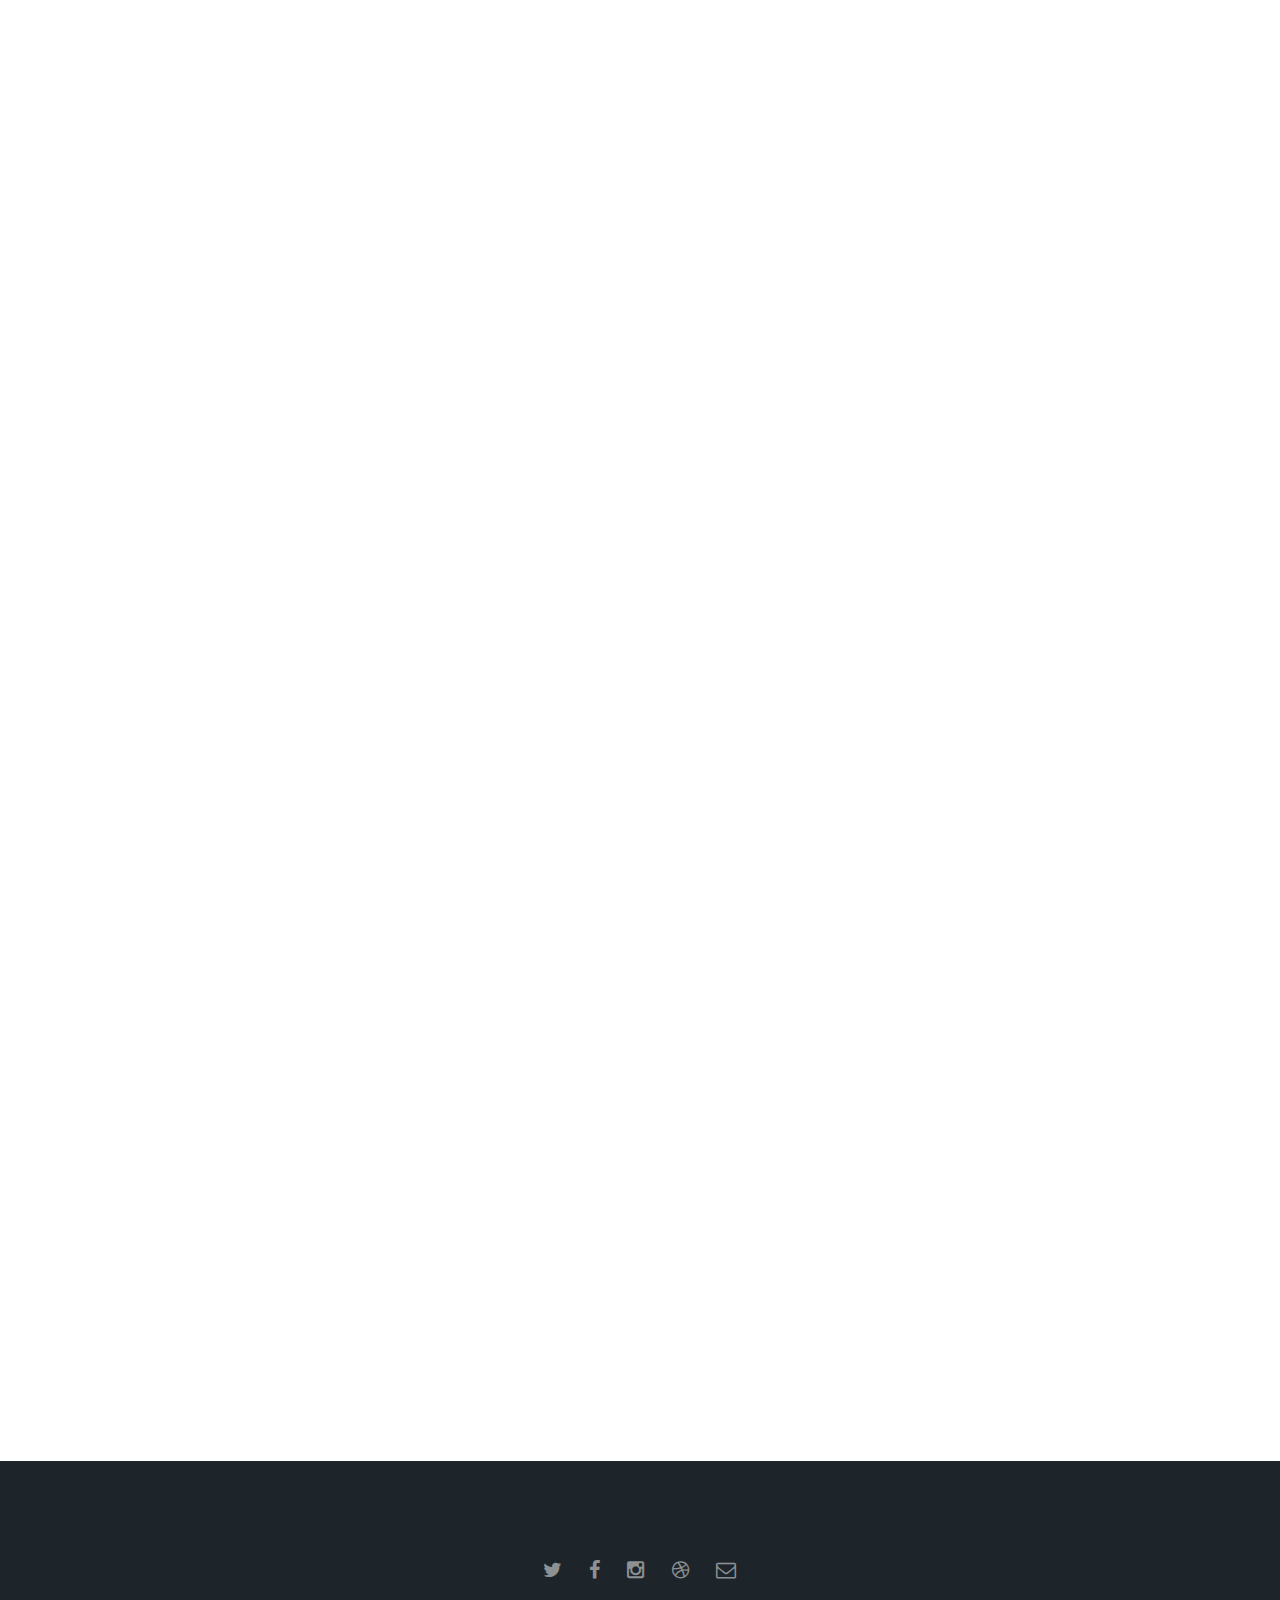
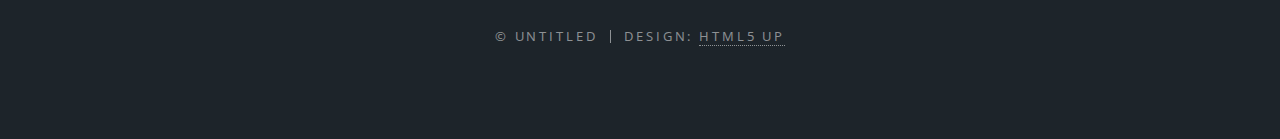
<file: generic.html>
<!DOCTYPE HTML>
<!--
	Spectral by HTML5 UP
	html5up.net | @n33co
	Free for personal and commercial use under the CCA 3.0 license (html5up.net/license)
-->
<html>
	<head>
		<title>Cazari Online</title>
		<meta charset="utf-8" />
		<meta name="viewport" content="width=device-width, initial-scale=1" />
		<!--[if lte IE 8]><script src="assets/js/ie/html5shiv.js"></script><![endif]-->
		<link rel="stylesheet" href="assets/css/main.css" />
		<!--[if lte IE 8]><link rel="stylesheet" href="assets/css/ie8.css" /><![endif]-->
		<!--[if lte IE 9]><link rel="stylesheet" href="assets/css/ie9.css" /><![endif]-->
	</head>
	<body>

		<!-- Page Wrapper -->
			<div id="page-wrapper">

				<!-- Header -->
					<header id="header">
						<h1><a href="index.html">CazariOnline</a></h1>
						<nav id="nav">
							<ul>
								<li class="special">
									<a href="#menu" class="menuToggle"><span>Menu</span></a>
									<div id="menu">
										<ul>
											<li><a href="index.html">Home</a></li>
											<li><a href="generic.html">Generic</a></li>
											<li><a href="elements.html">Elements</a></li>
											<li><a href="#">Sign Up</a></li>
											<li><a href="#">Log In</a></li>
										</ul>
									</div>
								</li>
							</ul>
						</nav>
					</header>

				<!-- Main -->
					<article id="main">
						<header>
							<h2>Generic Page</h2>
							<p>Aliquam ut ex ut interdum donec amet imperdiet eleifend</p>
						</header>
						<section class="wrapper style5">
							<iframe name="iframe" scrolling="no" id="iframe" src="" 
							    allowtransparency="true" 
								frameborder="0" 
								height="2500" 
								width="100%">
                            </iframe>
						</section>
					</article>

				<!-- Footer -->
					<footer id="footer">
						<ul class="icons">
							<li><a href="#" class="icon fa-twitter"><span class="label">Twitter</span></a></li>
							<li><a href="#" class="icon fa-facebook"><span class="label">Facebook</span></a></li>
							<li><a href="#" class="icon fa-instagram"><span class="label">Instagram</span></a></li>
							<li><a href="#" class="icon fa-dribbble"><span class="label">Dribbble</span></a></li>
							<li><a href="#" class="icon fa-envelope-o"><span class="label">Email</span></a></li>
						</ul>
						<ul class="copyright">
							<li>&copy; Untitled</li><li>Design: <a href="http://html5up.net">HTML5 UP</a></li>
						</ul>
					</footer>

			</div>

		<!-- Scripts -->
			<script src="assets/js/jquery.min.js"></script>
			<script src="assets/js/jquery.scrollex.min.js"></script>
			<script src="assets/js/jquery.scrolly.min.js"></script>
			<script src="assets/js/skel.min.js"></script>
			<script src="assets/js/util.js"></script>
			<!--[if lte IE 8]><script src="assets/js/ie/respond.min.js"></script><![endif]-->
			<script src="assets/js/main.js"></script>
	        <script>  	
            function getUrlVars()
            {
              var vars = [], hash;
              var hashes = window.location.href.slice(window.location.href.indexOf('?') + 1).split('&');
              for(var i = 0; i < hashes.length; i++)
              {
                hash = hashes[i].split('=');
                vars.push(hash[0]);
                vars[hash[0]] = hash[1];
              }
            return vars;
           } 
			
			$(document).ready(function() {
			   
			   var url = "http://www.booking.com/searchresults.html?lang=ro&amp;si=ci,ai,re&amp;aid=318739&amp;ss="+getUrlVars()["ss"];
			   $('#iframe').attr('src', url);
			   
			   $('#iframe').load(function() {
                  var frame = $('#iframe').contents();
                  var $head = frame.find("head");                
				  alert($head);
                  $head.append($("<link/>",  { rel: "stylesheet", href: "assets/style.css", type: "text/css" }));
				  //$("iframe#b_searchresultsTmpl").css("border","5px solid black");
                 });
                  
            });
           </script>
			

	</body>
</html>
</file>
<file: assets/css/ie8.css>
/*
	Spectral by HTML5 UP
	html5up.net | @n33co
	Free for personal and commercial use under the CCA 3.0 license (html5up.net/license)
*/

/* Icon */

	.icon.major {
		border: none;
	}

		.icon.major:before {
			font-size: 3em;
		}

/* Form */

	label {
		color: #2E3842;
	}

	input[type="text"],
	input[type="password"],
	input[type="email"],
	select,
	textarea {
		border: solid 1px #dfdfdf;
	}

/* Button */

	input[type="submit"],
	input[type="reset"],
	input[type="button"],
	button,
	.button {
		border: solid 2px #dfdfdf;
	}

		input[type="submit"].special,
		input[type="reset"].special,
		input[type="button"].special,
		button.special,
		.button.special {
			border: 0 !important;
		}

/* Page Wrapper + Menu */

	#menu {
		display: none;
	}

	body.is-menu-visible #menu {
		display: block;
	}

/* Header */

	#header nav > ul > li > a.menuToggle:after {
		display: none;
	}

/* Banner + Wrapper (style4) */

	#banner,
	.wrapper.style4 {
		-ms-behavior: url("assets/js/ie/backgroundsize.min.htc");
	}

		#banner:before,
		.wrapper.style4:before {
			display: none;
		}

/* Banner */

	#banner .more {
		height: 4em;
	}

		#banner .more:after {
			display: none;
		}

/* Main */

	#main > header {
		-ms-behavior: url("assets/js/ie/backgroundsize.min.htc");
	}

		#main > header:before {
			display: none;
		}
</file>
<file: assets/css/ie9.css>
/*
	Spectral by HTML5 UP
	html5up.net | @n33co
	Free for personal and commercial use under the CCA 3.0 license (html5up.net/license)
*/

/* Spotlight */

	.spotlight {
		display: block;
	}

		.spotlight .image {
			display: inline-block;
			vertical-align: top;
		}

		.spotlight .content {
			padding: 4em 4em 2em 4em ;
			display: inline-block;
		}

		.spotlight:after {
			clear: both;
			content: '';
			display: block;
		}

/* Features */

	.features {
		display: block;
	}

		.features li {
			float: left;
		}

		.features:after {
			content: '';
			display: block;
			clear: both;
		}

/* Banner + Wrapper (style4) */

	#banner,
	.wrapper.style4 {
		background-image: url("../../images/banner.jpg");
		background-position: center center;
		background-repeat: no-repeat;
		background-size: cover;
		position: relative;
	}

		#banner:before,
		.wrapper.style4:before {
			background: #000000;
			content: '';
			height: 100%;
			left: 0;
			opacity: 0.5;
			position: absolute;
			top: 0;
			width: 100%;
		}

		#banner .inner,
		.wrapper.style4 .inner {
			position: relative;
			z-index: 1;
		}

/* Banner */

	#banner {
		padding: 14em 0 12em 0 ;
		height: auto;
	}

		#banner:after {
			display: none;
		}

/* CTA */

	#cta .inner header {
		float: left;
	}

	#cta .inner .actions {
		float: left;
	}

	#cta .inner:after {
		clear: both;
		content: '';
		display: block;
	}

/* Main */

	#main > header {
		background-image: url("../../images/banner.jpg");
		background-position: center center;
		background-repeat: no-repeat;
		background-size: cover;
		position: relative;
	}

		#main > header:before {
			background: #000000;
			content: '';
			height: 100%;
			left: 0;
			opacity: 0.5;
			position: absolute;
			top: 0;
			width: 100%;
		}

		#main > header > * {
			position: relative;
			z-index: 1;
		}
</file>
<file: assets/css/main.css>
@import url(font-awesome.min.css);
@import url("http://fonts.googleapis.com/css?family=Open+Sans:400,400italic,600,600italic,800,800italic");

/*
	Spectral by HTML5 UP
	html5up.net | @n33co
	Free for personal and commercial use under the CCA 3.0 license (html5up.net/license)
*/

/* Reset */

	html, body, div, span, applet, object, iframe, h1, h2, h3, h4, h5, h6, p, blockquote, pre, a, abbr, acronym, address, big, cite, code, del, dfn, em, img, ins, kbd, q, s, samp, small, strike, strong, sub, sup, tt, var, b, u, i, center, dl, dt, dd, ol, ul, li, fieldset, form, label, legend, table, caption, tbody, tfoot, thead, tr, th, td, article, aside, canvas, details, embed, figure, figcaption, footer, header, hgroup, menu, nav, output, ruby, section, summary, time, mark, audio, video {
		margin: 0;
		padding: 0;
		border: 0;
		font-size: 100%;
		font: inherit;
		vertical-align: baseline;
	}

	article, aside, details, figcaption, figure, footer, header, hgroup, menu, nav, section {
		display: block;
	}

	body {
		line-height: 1;
	}

	ol, ul {
		list-style: none;
	}

	blockquote, q {
		quotes: none;
	}

	blockquote:before, blockquote:after, q:before, q:after {
		content: '';
		content: none;
	}

	table {
		border-collapse: collapse;
		border-spacing: 0;
	}

	body {
		-webkit-text-size-adjust: none;
	}

/* Box Model */

	*, *:before, *:after {
		-moz-box-sizing: border-box;
		-webkit-box-sizing: border-box;
		box-sizing: border-box;
	}

/* Grid */

	.row {
		border-bottom: solid 1px transparent;
		-moz-box-sizing: border-box;
		-webkit-box-sizing: border-box;
		box-sizing: border-box;
	}

	.row > * {
		float: left;
		-moz-box-sizing: border-box;
		-webkit-box-sizing: border-box;
		box-sizing: border-box;
	}

	.row:after, .row:before {
		content: '';
		display: block;
		clear: both;
		height: 0;
	}

	.row.uniform > * > :first-child {
		margin-top: 0;
	}

	.row.uniform > * > :last-child {
		margin-bottom: 0;
	}

	.row.\30 \25 > * {
		padding: 0 0 0 0em;
	}

	.row.\30 \25 {
		margin: 0 0 -1px 0em;
	}

	.row.uniform.\30 \25 > * {
		padding: 0em 0 0 0em;
	}

	.row.uniform.\30 \25 {
		margin: 0em 0 -1px 0em;
	}

	.row > * {
		padding: 0 0 0 1.5em;
	}

	.row {
		margin: 0 0 -1px -1.5em;
	}

	.row.uniform > * {
		padding: 1.5em 0 0 1.5em;
	}

	.row.uniform {
		margin: -1.5em 0 -1px -1.5em;
	}

	.row.\32 00\25 > * {
		padding: 0 0 0 3em;
	}

	.row.\32 00\25 {
		margin: 0 0 -1px -3em;
	}

	.row.uniform.\32 00\25 > * {
		padding: 3em 0 0 3em;
	}

	.row.uniform.\32 00\25 {
		margin: -3em 0 -1px -3em;
	}

	.row.\31 50\25 > * {
		padding: 0 0 0 2.25em;
	}

	.row.\31 50\25 {
		margin: 0 0 -1px -2.25em;
	}

	.row.uniform.\31 50\25 > * {
		padding: 2.25em 0 0 2.25em;
	}

	.row.uniform.\31 50\25 {
		margin: -2.25em 0 -1px -2.25em;
	}

	.row.\35 0\25 > * {
		padding: 0 0 0 0.75em;
	}

	.row.\35 0\25 {
		margin: 0 0 -1px -0.75em;
	}

	.row.uniform.\35 0\25 > * {
		padding: 0.75em 0 0 0.75em;
	}

	.row.uniform.\35 0\25 {
		margin: -0.75em 0 -1px -0.75em;
	}

	.row.\32 5\25 > * {
		padding: 0 0 0 0.375em;
	}

	.row.\32 5\25 {
		margin: 0 0 -1px -0.375em;
	}

	.row.uniform.\32 5\25 > * {
		padding: 0.375em 0 0 0.375em;
	}

	.row.uniform.\32 5\25 {
		margin: -0.375em 0 -1px -0.375em;
	}

	.\31 2u, .\31 2u\24 {
		width: 100%;
		clear: none;
		margin-left: 0;
	}

	.\31 1u, .\31 1u\24 {
		width: 91.6666666667%;
		clear: none;
		margin-left: 0;
	}

	.\31 0u, .\31 0u\24 {
		width: 83.3333333333%;
		clear: none;
		margin-left: 0;
	}

	.\39 u, .\39 u\24 {
		width: 75%;
		clear: none;
		margin-left: 0;
	}

	.\38 u, .\38 u\24 {
		width: 66.6666666667%;
		clear: none;
		margin-left: 0;
	}

	.\37 u, .\37 u\24 {
		width: 58.3333333333%;
		clear: none;
		margin-left: 0;
	}

	.\36 u, .\36 u\24 {
		width: 50%;
		clear: none;
		margin-left: 0;
	}

	.\35 u, .\35 u\24 {
		width: 41.6666666667%;
		clear: none;
		margin-left: 0;
	}

	.\34 u, .\34 u\24 {
		width: 33.3333333333%;
		clear: none;
		margin-left: 0;
	}

	.\33 u, .\33 u\24 {
		width: 25%;
		clear: none;
		margin-left: 0;
	}

	.\32 u, .\32 u\24 {
		width: 16.6666666667%;
		clear: none;
		margin-left: 0;
	}

	.\31 u, .\31 u\24 {
		width: 8.3333333333%;
		clear: none;
		margin-left: 0;
	}

	.\31 2u\24 + *,
	.\31 1u\24 + *,
	.\31 0u\24 + *,
	.\39 u\24 + *,
	.\38 u\24 + *,
	.\37 u\24 + *,
	.\36 u\24 + *,
	.\35 u\24 + *,
	.\34 u\24 + *,
	.\33 u\24 + *,
	.\32 u\24 + *,
	.\31 u\24 + * {
		clear: left;
	}

	.\-11u {
		margin-left: 91.66667%;
	}

	.\-10u {
		margin-left: 83.33333%;
	}

	.\-9u {
		margin-left: 75%;
	}

	.\-8u {
		margin-left: 66.66667%;
	}

	.\-7u {
		margin-left: 58.33333%;
	}

	.\-6u {
		margin-left: 50%;
	}

	.\-5u {
		margin-left: 41.66667%;
	}

	.\-4u {
		margin-left: 33.33333%;
	}

	.\-3u {
		margin-left: 25%;
	}

	.\-2u {
		margin-left: 16.66667%;
	}

	.\-1u {
		margin-left: 8.33333%;
	}

	@media screen and (max-width: 1680px) {

		.row > * {
			padding: 0 0 0 1.5em;
		}

		.row {
			margin: 0 0 -1px -1.5em;
		}

		.row.uniform > * {
			padding: 1.5em 0 0 1.5em;
		}

		.row.uniform {
			margin: -1.5em 0 -1px -1.5em;
		}

		.row.\32 00\25 > * {
			padding: 0 0 0 3em;
		}

		.row.\32 00\25 {
			margin: 0 0 -1px -3em;
		}

		.row.uniform.\32 00\25 > * {
			padding: 3em 0 0 3em;
		}

		.row.uniform.\32 00\25 {
			margin: -3em 0 -1px -3em;
		}

		.row.\31 50\25 > * {
			padding: 0 0 0 2.25em;
		}

		.row.\31 50\25 {
			margin: 0 0 -1px -2.25em;
		}

		.row.uniform.\31 50\25 > * {
			padding: 2.25em 0 0 2.25em;
		}

		.row.uniform.\31 50\25 {
			margin: -2.25em 0 -1px -2.25em;
		}

		.row.\35 0\25 > * {
			padding: 0 0 0 0.75em;
		}

		.row.\35 0\25 {
			margin: 0 0 -1px -0.75em;
		}

		.row.uniform.\35 0\25 > * {
			padding: 0.75em 0 0 0.75em;
		}

		.row.uniform.\35 0\25 {
			margin: -0.75em 0 -1px -0.75em;
		}

		.row.\32 5\25 > * {
			padding: 0 0 0 0.375em;
		}

		.row.\32 5\25 {
			margin: 0 0 -1px -0.375em;
		}

		.row.uniform.\32 5\25 > * {
			padding: 0.375em 0 0 0.375em;
		}

		.row.uniform.\32 5\25 {
			margin: -0.375em 0 -1px -0.375em;
		}

		.\31 2u\28xlarge\29, .\31 2u\24\28xlarge\29 {
			width: 100%;
			clear: none;
			margin-left: 0;
		}

		.\31 1u\28xlarge\29, .\31 1u\24\28xlarge\29 {
			width: 91.6666666667%;
			clear: none;
			margin-left: 0;
		}

		.\31 0u\28xlarge\29, .\31 0u\24\28xlarge\29 {
			width: 83.3333333333%;
			clear: none;
			margin-left: 0;
		}

		.\39 u\28xlarge\29, .\39 u\24\28xlarge\29 {
			width: 75%;
			clear: none;
			margin-left: 0;
		}

		.\38 u\28xlarge\29, .\38 u\24\28xlarge\29 {
			width: 66.6666666667%;
			clear: none;
			margin-left: 0;
		}

		.\37 u\28xlarge\29, .\37 u\24\28xlarge\29 {
			width: 58.3333333333%;
			clear: none;
			margin-left: 0;
		}

		.\36 u\28xlarge\29, .\36 u\24\28xlarge\29 {
			width: 50%;
			clear: none;
			margin-left: 0;
		}

		.\35 u\28xlarge\29, .\35 u\24\28xlarge\29 {
			width: 41.6666666667%;
			clear: none;
			margin-left: 0;
		}

		.\34 u\28xlarge\29, .\34 u\24\28xlarge\29 {
			width: 33.3333333333%;
			clear: none;
			margin-left: 0;
		}

		.\33 u\28xlarge\29, .\33 u\24\28xlarge\29 {
			width: 25%;
			clear: none;
			margin-left: 0;
		}

		.\32 u\28xlarge\29, .\32 u\24\28xlarge\29 {
			width: 16.6666666667%;
			clear: none;
			margin-left: 0;
		}

		.\31 u\28xlarge\29, .\31 u\24\28xlarge\29 {
			width: 8.3333333333%;
			clear: none;
			margin-left: 0;
		}

		.\31 2u\24\28xlarge\29 + *,
		.\31 1u\24\28xlarge\29 + *,
		.\31 0u\24\28xlarge\29 + *,
		.\39 u\24\28xlarge\29 + *,
		.\38 u\24\28xlarge\29 + *,
		.\37 u\24\28xlarge\29 + *,
		.\36 u\24\28xlarge\29 + *,
		.\35 u\24\28xlarge\29 + *,
		.\34 u\24\28xlarge\29 + *,
		.\33 u\24\28xlarge\29 + *,
		.\32 u\24\28xlarge\29 + *,
		.\31 u\24\28xlarge\29 + * {
			clear: left;
		}

		.\-11u\28xlarge\29 {
			margin-left: 91.66667%;
		}

		.\-10u\28xlarge\29 {
			margin-left: 83.33333%;
		}

		.\-9u\28xlarge\29 {
			margin-left: 75%;
		}

		.\-8u\28xlarge\29 {
			margin-left: 66.66667%;
		}

		.\-7u\28xlarge\29 {
			margin-left: 58.33333%;
		}

		.\-6u\28xlarge\29 {
			margin-left: 50%;
		}

		.\-5u\28xlarge\29 {
			margin-left: 41.66667%;
		}

		.\-4u\28xlarge\29 {
			margin-left: 33.33333%;
		}

		.\-3u\28xlarge\29 {
			margin-left: 25%;
		}

		.\-2u\28xlarge\29 {
			margin-left: 16.66667%;
		}

		.\-1u\28xlarge\29 {
			margin-left: 8.33333%;
		}

	}

	@media screen and (max-width: 1280px) {

		.row > * {
			padding: 0 0 0 1.5em;
		}

		.row {
			margin: 0 0 -1px -1.5em;
		}

		.row.uniform > * {
			padding: 1.5em 0 0 1.5em;
		}

		.row.uniform {
			margin: -1.5em 0 -1px -1.5em;
		}

		.row.\32 00\25 > * {
			padding: 0 0 0 3em;
		}

		.row.\32 00\25 {
			margin: 0 0 -1px -3em;
		}

		.row.uniform.\32 00\25 > * {
			padding: 3em 0 0 3em;
		}

		.row.uniform.\32 00\25 {
			margin: -3em 0 -1px -3em;
		}

		.row.\31 50\25 > * {
			padding: 0 0 0 2.25em;
		}

		.row.\31 50\25 {
			margin: 0 0 -1px -2.25em;
		}

		.row.uniform.\31 50\25 > * {
			padding: 2.25em 0 0 2.25em;
		}

		.row.uniform.\31 50\25 {
			margin: -2.25em 0 -1px -2.25em;
		}

		.row.\35 0\25 > * {
			padding: 0 0 0 0.75em;
		}

		.row.\35 0\25 {
			margin: 0 0 -1px -0.75em;
		}

		.row.uniform.\35 0\25 > * {
			padding: 0.75em 0 0 0.75em;
		}

		.row.uniform.\35 0\25 {
			margin: -0.75em 0 -1px -0.75em;
		}

		.row.\32 5\25 > * {
			padding: 0 0 0 0.375em;
		}

		.row.\32 5\25 {
			margin: 0 0 -1px -0.375em;
		}

		.row.uniform.\32 5\25 > * {
			padding: 0.375em 0 0 0.375em;
		}

		.row.uniform.\32 5\25 {
			margin: -0.375em 0 -1px -0.375em;
		}

		.\31 2u\28large\29, .\31 2u\24\28large\29 {
			width: 100%;
			clear: none;
			margin-left: 0;
		}

		.\31 1u\28large\29, .\31 1u\24\28large\29 {
			width: 91.6666666667%;
			clear: none;
			margin-left: 0;
		}

		.\31 0u\28large\29, .\31 0u\24\28large\29 {
			width: 83.3333333333%;
			clear: none;
			margin-left: 0;
		}

		.\39 u\28large\29, .\39 u\24\28large\29 {
			width: 75%;
			clear: none;
			margin-left: 0;
		}

		.\38 u\28large\29, .\38 u\24\28large\29 {
			width: 66.6666666667%;
			clear: none;
			margin-left: 0;
		}

		.\37 u\28large\29, .\37 u\24\28large\29 {
			width: 58.3333333333%;
			clear: none;
			margin-left: 0;
		}

		.\36 u\28large\29, .\36 u\24\28large\29 {
			width: 50%;
			clear: none;
			margin-left: 0;
		}

		.\35 u\28large\29, .\35 u\24\28large\29 {
			width: 41.6666666667%;
			clear: none;
			margin-left: 0;
		}

		.\34 u\28large\29, .\34 u\24\28large\29 {
			width: 33.3333333333%;
			clear: none;
			margin-left: 0;
		}

		.\33 u\28large\29, .\33 u\24\28large\29 {
			width: 25%;
			clear: none;
			margin-left: 0;
		}

		.\32 u\28large\29, .\32 u\24\28large\29 {
			width: 16.6666666667%;
			clear: none;
			margin-left: 0;
		}

		.\31 u\28large\29, .\31 u\24\28large\29 {
			width: 8.3333333333%;
			clear: none;
			margin-left: 0;
		}

		.\31 2u\24\28large\29 + *,
		.\31 1u\24\28large\29 + *,
		.\31 0u\24\28large\29 + *,
		.\39 u\24\28large\29 + *,
		.\38 u\24\28large\29 + *,
		.\37 u\24\28large\29 + *,
		.\36 u\24\28large\29 + *,
		.\35 u\24\28large\29 + *,
		.\34 u\24\28large\29 + *,
		.\33 u\24\28large\29 + *,
		.\32 u\24\28large\29 + *,
		.\31 u\24\28large\29 + * {
			clear: left;
		}

		.\-11u\28large\29 {
			margin-left: 91.66667%;
		}

		.\-10u\28large\29 {
			margin-left: 83.33333%;
		}

		.\-9u\28large\29 {
			margin-left: 75%;
		}

		.\-8u\28large\29 {
			margin-left: 66.66667%;
		}

		.\-7u\28large\29 {
			margin-left: 58.33333%;
		}

		.\-6u\28large\29 {
			margin-left: 50%;
		}

		.\-5u\28large\29 {
			margin-left: 41.66667%;
		}

		.\-4u\28large\29 {
			margin-left: 33.33333%;
		}

		.\-3u\28large\29 {
			margin-left: 25%;
		}

		.\-2u\28large\29 {
			margin-left: 16.66667%;
		}

		.\-1u\28large\29 {
			margin-left: 8.33333%;
		}

	}

	@media screen and (max-width: 980px) {

		.row > * {
			padding: 0 0 0 1.5em;
		}

		.row {
			margin: 0 0 -1px -1.5em;
		}

		.row.uniform > * {
			padding: 1.5em 0 0 1.5em;
		}

		.row.uniform {
			margin: -1.5em 0 -1px -1.5em;
		}

		.row.\32 00\25 > * {
			padding: 0 0 0 3em;
		}

		.row.\32 00\25 {
			margin: 0 0 -1px -3em;
		}

		.row.uniform.\32 00\25 > * {
			padding: 3em 0 0 3em;
		}

		.row.uniform.\32 00\25 {
			margin: -3em 0 -1px -3em;
		}

		.row.\31 50\25 > * {
			padding: 0 0 0 2.25em;
		}

		.row.\31 50\25 {
			margin: 0 0 -1px -2.25em;
		}

		.row.uniform.\31 50\25 > * {
			padding: 2.25em 0 0 2.25em;
		}

		.row.uniform.\31 50\25 {
			margin: -2.25em 0 -1px -2.25em;
		}

		.row.\35 0\25 > * {
			padding: 0 0 0 0.75em;
		}

		.row.\35 0\25 {
			margin: 0 0 -1px -0.75em;
		}

		.row.uniform.\35 0\25 > * {
			padding: 0.75em 0 0 0.75em;
		}

		.row.uniform.\35 0\25 {
			margin: -0.75em 0 -1px -0.75em;
		}

		.row.\32 5\25 > * {
			padding: 0 0 0 0.375em;
		}

		.row.\32 5\25 {
			margin: 0 0 -1px -0.375em;
		}

		.row.uniform.\32 5\25 > * {
			padding: 0.375em 0 0 0.375em;
		}

		.row.uniform.\32 5\25 {
			margin: -0.375em 0 -1px -0.375em;
		}

		.\31 2u\28medium\29, .\31 2u\24\28medium\29 {
			width: 100%;
			clear: none;
			margin-left: 0;
		}

		.\31 1u\28medium\29, .\31 1u\24\28medium\29 {
			width: 91.6666666667%;
			clear: none;
			margin-left: 0;
		}

		.\31 0u\28medium\29, .\31 0u\24\28medium\29 {
			width: 83.3333333333%;
			clear: none;
			margin-left: 0;
		}

		.\39 u\28medium\29, .\39 u\24\28medium\29 {
			width: 75%;
			clear: none;
			margin-left: 0;
		}

		.\38 u\28medium\29, .\38 u\24\28medium\29 {
			width: 66.6666666667%;
			clear: none;
			margin-left: 0;
		}

		.\37 u\28medium\29, .\37 u\24\28medium\29 {
			width: 58.3333333333%;
			clear: none;
			margin-left: 0;
		}

		.\36 u\28medium\29, .\36 u\24\28medium\29 {
			width: 50%;
			clear: none;
			margin-left: 0;
		}

		.\35 u\28medium\29, .\35 u\24\28medium\29 {
			width: 41.6666666667%;
			clear: none;
			margin-left: 0;
		}

		.\34 u\28medium\29, .\34 u\24\28medium\29 {
			width: 33.3333333333%;
			clear: none;
			margin-left: 0;
		}

		.\33 u\28medium\29, .\33 u\24\28medium\29 {
			width: 25%;
			clear: none;
			margin-left: 0;
		}

		.\32 u\28medium\29, .\32 u\24\28medium\29 {
			width: 16.6666666667%;
			clear: none;
			margin-left: 0;
		}

		.\31 u\28medium\29, .\31 u\24\28medium\29 {
			width: 8.3333333333%;
			clear: none;
			margin-left: 0;
		}

		.\31 2u\24\28medium\29 + *,
		.\31 1u\24\28medium\29 + *,
		.\31 0u\24\28medium\29 + *,
		.\39 u\24\28medium\29 + *,
		.\38 u\24\28medium\29 + *,
		.\37 u\24\28medium\29 + *,
		.\36 u\24\28medium\29 + *,
		.\35 u\24\28medium\29 + *,
		.\34 u\24\28medium\29 + *,
		.\33 u\24\28medium\29 + *,
		.\32 u\24\28medium\29 + *,
		.\31 u\24\28medium\29 + * {
			clear: left;
		}

		.\-11u\28medium\29 {
			margin-left: 91.66667%;
		}

		.\-10u\28medium\29 {
			margin-left: 83.33333%;
		}

		.\-9u\28medium\29 {
			margin-left: 75%;
		}

		.\-8u\28medium\29 {
			margin-left: 66.66667%;
		}

		.\-7u\28medium\29 {
			margin-left: 58.33333%;
		}

		.\-6u\28medium\29 {
			margin-left: 50%;
		}

		.\-5u\28medium\29 {
			margin-left: 41.66667%;
		}

		.\-4u\28medium\29 {
			margin-left: 33.33333%;
		}

		.\-3u\28medium\29 {
			margin-left: 25%;
		}

		.\-2u\28medium\29 {
			margin-left: 16.66667%;
		}

		.\-1u\28medium\29 {
			margin-left: 8.33333%;
		}

	}

	@media screen and (max-width: 736px) {

		.row > * {
			padding: 0 0 0 1.5em;
		}

		.row {
			margin: 0 0 -1px -1.5em;
		}

		.row.uniform > * {
			padding: 1.5em 0 0 1.5em;
		}

		.row.uniform {
			margin: -1.5em 0 -1px -1.5em;
		}

		.row.\32 00\25 > * {
			padding: 0 0 0 3em;
		}

		.row.\32 00\25 {
			margin: 0 0 -1px -3em;
		}

		.row.uniform.\32 00\25 > * {
			padding: 3em 0 0 3em;
		}

		.row.uniform.\32 00\25 {
			margin: -3em 0 -1px -3em;
		}

		.row.\31 50\25 > * {
			padding: 0 0 0 2.25em;
		}

		.row.\31 50\25 {
			margin: 0 0 -1px -2.25em;
		}

		.row.uniform.\31 50\25 > * {
			padding: 2.25em 0 0 2.25em;
		}

		.row.uniform.\31 50\25 {
			margin: -2.25em 0 -1px -2.25em;
		}

		.row.\35 0\25 > * {
			padding: 0 0 0 0.75em;
		}

		.row.\35 0\25 {
			margin: 0 0 -1px -0.75em;
		}

		.row.uniform.\35 0\25 > * {
			padding: 0.75em 0 0 0.75em;
		}

		.row.uniform.\35 0\25 {
			margin: -0.75em 0 -1px -0.75em;
		}

		.row.\32 5\25 > * {
			padding: 0 0 0 0.375em;
		}

		.row.\32 5\25 {
			margin: 0 0 -1px -0.375em;
		}

		.row.uniform.\32 5\25 > * {
			padding: 0.375em 0 0 0.375em;
		}

		.row.uniform.\32 5\25 {
			margin: -0.375em 0 -1px -0.375em;
		}

		.\31 2u\28small\29, .\31 2u\24\28small\29 {
			width: 100%;
			clear: none;
			margin-left: 0;
		}

		.\31 1u\28small\29, .\31 1u\24\28small\29 {
			width: 91.6666666667%;
			clear: none;
			margin-left: 0;
		}

		.\31 0u\28small\29, .\31 0u\24\28small\29 {
			width: 83.3333333333%;
			clear: none;
			margin-left: 0;
		}

		.\39 u\28small\29, .\39 u\24\28small\29 {
			width: 75%;
			clear: none;
			margin-left: 0;
		}

		.\38 u\28small\29, .\38 u\24\28small\29 {
			width: 66.6666666667%;
			clear: none;
			margin-left: 0;
		}

		.\37 u\28small\29, .\37 u\24\28small\29 {
			width: 58.3333333333%;
			clear: none;
			margin-left: 0;
		}

		.\36 u\28small\29, .\36 u\24\28small\29 {
			width: 50%;
			clear: none;
			margin-left: 0;
		}

		.\35 u\28small\29, .\35 u\24\28small\29 {
			width: 41.6666666667%;
			clear: none;
			margin-left: 0;
		}

		.\34 u\28small\29, .\34 u\24\28small\29 {
			width: 33.3333333333%;
			clear: none;
			margin-left: 0;
		}

		.\33 u\28small\29, .\33 u\24\28small\29 {
			width: 25%;
			clear: none;
			margin-left: 0;
		}

		.\32 u\28small\29, .\32 u\24\28small\29 {
			width: 16.6666666667%;
			clear: none;
			margin-left: 0;
		}

		.\31 u\28small\29, .\31 u\24\28small\29 {
			width: 8.3333333333%;
			clear: none;
			margin-left: 0;
		}

		.\31 2u\24\28small\29 + *,
		.\31 1u\24\28small\29 + *,
		.\31 0u\24\28small\29 + *,
		.\39 u\24\28small\29 + *,
		.\38 u\24\28small\29 + *,
		.\37 u\24\28small\29 + *,
		.\36 u\24\28small\29 + *,
		.\35 u\24\28small\29 + *,
		.\34 u\24\28small\29 + *,
		.\33 u\24\28small\29 + *,
		.\32 u\24\28small\29 + *,
		.\31 u\24\28small\29 + * {
			clear: left;
		}

		.\-11u\28small\29 {
			margin-left: 91.66667%;
		}

		.\-10u\28small\29 {
			margin-left: 83.33333%;
		}

		.\-9u\28small\29 {
			margin-left: 75%;
		}

		.\-8u\28small\29 {
			margin-left: 66.66667%;
		}

		.\-7u\28small\29 {
			margin-left: 58.33333%;
		}

		.\-6u\28small\29 {
			margin-left: 50%;
		}

		.\-5u\28small\29 {
			margin-left: 41.66667%;
		}

		.\-4u\28small\29 {
			margin-left: 33.33333%;
		}

		.\-3u\28small\29 {
			margin-left: 25%;
		}

		.\-2u\28small\29 {
			margin-left: 16.66667%;
		}

		.\-1u\28small\29 {
			margin-left: 8.33333%;
		}

	}

	@media screen and (max-width: 480px) {

		.row > * {
			padding: 0 0 0 1.5em;
		}

		.row {
			margin: 0 0 -1px -1.5em;
		}

		.row.uniform > * {
			padding: 1.5em 0 0 1.5em;
		}

		.row.uniform {
			margin: -1.5em 0 -1px -1.5em;
		}

		.row.\32 00\25 > * {
			padding: 0 0 0 3em;
		}

		.row.\32 00\25 {
			margin: 0 0 -1px -3em;
		}

		.row.uniform.\32 00\25 > * {
			padding: 3em 0 0 3em;
		}

		.row.uniform.\32 00\25 {
			margin: -3em 0 -1px -3em;
		}

		.row.\31 50\25 > * {
			padding: 0 0 0 2.25em;
		}

		.row.\31 50\25 {
			margin: 0 0 -1px -2.25em;
		}

		.row.uniform.\31 50\25 > * {
			padding: 2.25em 0 0 2.25em;
		}

		.row.uniform.\31 50\25 {
			margin: -2.25em 0 -1px -2.25em;
		}

		.row.\35 0\25 > * {
			padding: 0 0 0 0.75em;
		}

		.row.\35 0\25 {
			margin: 0 0 -1px -0.75em;
		}

		.row.uniform.\35 0\25 > * {
			padding: 0.75em 0 0 0.75em;
		}

		.row.uniform.\35 0\25 {
			margin: -0.75em 0 -1px -0.75em;
		}

		.row.\32 5\25 > * {
			padding: 0 0 0 0.375em;
		}

		.row.\32 5\25 {
			margin: 0 0 -1px -0.375em;
		}

		.row.uniform.\32 5\25 > * {
			padding: 0.375em 0 0 0.375em;
		}

		.row.uniform.\32 5\25 {
			margin: -0.375em 0 -1px -0.375em;
		}

		.\31 2u\28xsmall\29, .\31 2u\24\28xsmall\29 {
			width: 100%;
			clear: none;
			margin-left: 0;
		}

		.\31 1u\28xsmall\29, .\31 1u\24\28xsmall\29 {
			width: 91.6666666667%;
			clear: none;
			margin-left: 0;
		}

		.\31 0u\28xsmall\29, .\31 0u\24\28xsmall\29 {
			width: 83.3333333333%;
			clear: none;
			margin-left: 0;
		}

		.\39 u\28xsmall\29, .\39 u\24\28xsmall\29 {
			width: 75%;
			clear: none;
			margin-left: 0;
		}

		.\38 u\28xsmall\29, .\38 u\24\28xsmall\29 {
			width: 66.6666666667%;
			clear: none;
			margin-left: 0;
		}

		.\37 u\28xsmall\29, .\37 u\24\28xsmall\29 {
			width: 58.3333333333%;
			clear: none;
			margin-left: 0;
		}

		.\36 u\28xsmall\29, .\36 u\24\28xsmall\29 {
			width: 50%;
			clear: none;
			margin-left: 0;
		}

		.\35 u\28xsmall\29, .\35 u\24\28xsmall\29 {
			width: 41.6666666667%;
			clear: none;
			margin-left: 0;
		}

		.\34 u\28xsmall\29, .\34 u\24\28xsmall\29 {
			width: 33.3333333333%;
			clear: none;
			margin-left: 0;
		}

		.\33 u\28xsmall\29, .\33 u\24\28xsmall\29 {
			width: 25%;
			clear: none;
			margin-left: 0;
		}

		.\32 u\28xsmall\29, .\32 u\24\28xsmall\29 {
			width: 16.6666666667%;
			clear: none;
			margin-left: 0;
		}

		.\31 u\28xsmall\29, .\31 u\24\28xsmall\29 {
			width: 8.3333333333%;
			clear: none;
			margin-left: 0;
		}

		.\31 2u\24\28xsmall\29 + *,
		.\31 1u\24\28xsmall\29 + *,
		.\31 0u\24\28xsmall\29 + *,
		.\39 u\24\28xsmall\29 + *,
		.\38 u\24\28xsmall\29 + *,
		.\37 u\24\28xsmall\29 + *,
		.\36 u\24\28xsmall\29 + *,
		.\35 u\24\28xsmall\29 + *,
		.\34 u\24\28xsmall\29 + *,
		.\33 u\24\28xsmall\29 + *,
		.\32 u\24\28xsmall\29 + *,
		.\31 u\24\28xsmall\29 + * {
			clear: left;
		}

		.\-11u\28xsmall\29 {
			margin-left: 91.66667%;
		}

		.\-10u\28xsmall\29 {
			margin-left: 83.33333%;
		}

		.\-9u\28xsmall\29 {
			margin-left: 75%;
		}

		.\-8u\28xsmall\29 {
			margin-left: 66.66667%;
		}

		.\-7u\28xsmall\29 {
			margin-left: 58.33333%;
		}

		.\-6u\28xsmall\29 {
			margin-left: 50%;
		}

		.\-5u\28xsmall\29 {
			margin-left: 41.66667%;
		}

		.\-4u\28xsmall\29 {
			margin-left: 33.33333%;
		}

		.\-3u\28xsmall\29 {
			margin-left: 25%;
		}

		.\-2u\28xsmall\29 {
			margin-left: 16.66667%;
		}

		.\-1u\28xsmall\29 {
			margin-left: 8.33333%;
		}

	}

/* Basic */

	@-ms-viewport {
		width: device-width;
	}

	body {
		background: #2e3842;
	}

		body.is-loading *, body.is-loading *:before, body.is-loading *:after {
			-moz-animation: none !important;
			-webkit-animation: none !important;
			-ms-animation: none !important;
			animation: none !important;
			-moz-transition: none !important;
			-webkit-transition: none !important;
			-ms-transition: none !important;
			transition: none !important;
		}

	body, input, select, textarea {
		color: #fff;
		font-family: "Open Sans", Helvetica, sans-serif;
		font-size: 15pt;
		font-weight: 400;
		letter-spacing: 0.075em;
		line-height: 1.65em;
	}

		@media screen and (max-width: 1680px) {

			body, input, select, textarea {
				font-size: 13pt;
			}

		}

		@media screen and (max-width: 1280px) {

			body, input, select, textarea {
				font-size: 12pt;
			}

		}

		@media screen and (max-width: 736px) {

			body, input, select, textarea {
				font-size: 11pt;
				letter-spacing: 0.0375em;
			}

		}

	a {
		-moz-transition: color 0.2s ease, border-bottom-color 0.2s ease;
		-webkit-transition: color 0.2s ease, border-bottom-color 0.2s ease;
		-ms-transition: color 0.2s ease, border-bottom-color 0.2s ease;
		transition: color 0.2s ease, border-bottom-color 0.2s ease;
		border-bottom: dotted 1px;
		color: inherit;
		text-decoration: none;
	}

		a:hover {
			border-bottom-color: transparent;
		}

	strong, b {
		color: #fff;
		font-weight: 600;
	}

	em, i {
		font-style: italic;
	}

	p {
		margin: 0 0 2em 0;
	}

	h1, h2, h3, h4, h5, h6 {
		color: #fff;
		font-weight: 800;
		letter-spacing: 0.225em;
		line-height: 1em;
		margin: 0 0 1em 0;
		text-transform: uppercase;
	}

		h1 a, h2 a, h3 a, h4 a, h5 a, h6 a {
			color: inherit;
			text-decoration: none;
		}

	h2 {
		font-size: 1.35em;
		line-height: 1.75em;
	}

		@media screen and (max-width: 736px) {

			h2 {
				font-size: 1.1em;
				line-height: 1.65em;
			}

		}

	h3 {
		font-size: 1.15em;
		line-height: 1.75em;
	}

		@media screen and (max-width: 736px) {

			h3 {
				font-size: 1em;
				line-height: 1.65em;
			}

		}

	h4 {
		font-size: 1em;
		line-height: 1.5em;
	}

	h5 {
		font-size: 0.8em;
		line-height: 1.5em;
	}

	h6 {
		font-size: 0.7em;
		line-height: 1.5em;
	}

	sub {
		font-size: 0.8em;
		position: relative;
		top: 0.5em;
	}

	sup {
		font-size: 0.8em;
		position: relative;
		top: -0.5em;
	}

	hr {
		border: 0;
		border-bottom: solid 2px #fff;
		margin: 3em 0;
	}

		hr.major {
			margin: 4.5em 0;
		}

	blockquote {
		border-left: solid 4px #fff;
		font-style: italic;
		margin: 0 0 2em 0;
		padding: 0.5em 0 0.5em 2em;
	}

	code {
		background: rgba(144, 144, 144, 0.25);
		border-radius: 3px;
		font-family: "Courier New", monospace;
		font-size: 0.9em;
		letter-spacing: 0;
		margin: 0 0.25em;
		padding: 0.25em 0.65em;
	}

	pre {
		-webkit-overflow-scrolling: touch;
		font-family: "Courier New", monospace;
		font-size: 0.9em;
		margin: 0 0 2em 0;
	}

		pre code {
			display: block;
			line-height: 1.75em;
			padding: 1em 1.5em;
			overflow-x: auto;
		}

	.align-left {
		text-align: left;
	}

	.align-center {
		text-align: center;
	}

	.align-right {
		text-align: right;
	}

/* Section/Article */

	section.special, article.special {
		text-align: center;
	}

	header p {
		color: rgba(255, 255, 255, 0.5);
		position: relative;
		top: -0.25em;
	}

	header h3 + p {
		font-size: 1.1em;
	}

	header h4 + p,
	header h5 + p,
	header h6 + p {
		font-size: 0.9em;
	}

	header.major {
		margin: 0 0 3.5em 0;
	}

		header.major h2, header.major h3, header.major h4, header.major h5, header.major h6 {
			border-bottom: solid 2px #fff;
			display: inline-block;
			padding-bottom: 1em;
			position: relative;
		}

			header.major h2:after, header.major h3:after, header.major h4:after, header.major h5:after, header.major h6:after {
				content: '';
				display: block;
				height: 1px;
			}

		header.major p {
			color: #fff;
			top: 0;
		}

		@media screen and (max-width: 736px) {

			header.major {
				margin: 0 0 2em 0;
			}

		}

	@media screen and (max-width: 980px) {

		header br {
			display: none;
		}

	}

/* Form */

	form {
		margin: 0 0 2em 0;
	}

	label {
		color: #fff;
		display: block;
		font-size: 0.9em;
		font-weight: 600;
		margin: 0 0 1em 0;
	}

	input[type="text"],
	input[type="password"],
	input[type="email"],
	select,
	textarea {
		-moz-appearance: none;
		-webkit-appearance: none;
		-ms-appearance: none;
		appearance: none;
		background: rgba(144, 144, 144, 0.25);
		border-radius: 3px;
		border: none;
		color: inherit;
		display: block;
		outline: 0;
		padding: 0 1em;
		text-decoration: none;
		width: 100%;
	}

		input[type="text"]:invalid,
		input[type="password"]:invalid,
		input[type="email"]:invalid,
		select:invalid,
		textarea:invalid {
			box-shadow: none;
		}

		input[type="text"]:focus,
		input[type="password"]:focus,
		input[type="email"]:focus,
		select:focus,
		textarea:focus {
			box-shadow: 0 0 0 2px #21b2a6;
		}

	.select-wrapper {
		text-decoration: none;
		display: block;
		position: relative;
	}

		.select-wrapper:before {
			-moz-osx-font-smoothing: grayscale;
			-webkit-font-smoothing: antialiased;
			font-family: FontAwesome;
			font-style: normal;
			font-weight: normal;
			text-transform: none !important;
		}

		.select-wrapper:before {
			-moz-pointer-events: none;
			-webkit-pointer-events: none;
			-ms-pointer-events: none;
			pointer-events: none;
			color: #fff;
			content: '\f078';
			display: block;
			height: 2.75em;
			line-height: 2.75em;
			position: absolute;
			right: 0;
			text-align: center;
			top: 0;
			width: 2.75em;
		}

		.select-wrapper select::-ms-expand {
			display: none;
		}

	input[type="text"],
	input[type="password"],
	input[type="email"],
	select {
		height: 2.75em;
	}

	textarea {
		padding: 0.75em 1em;
	}

	input[type="checkbox"],
	input[type="radio"] {
		-moz-appearance: none;
		-webkit-appearance: none;
		-ms-appearance: none;
		appearance: none;
		display: block;
		float: left;
		margin-right: -2em;
		opacity: 0;
		width: 1em;
		z-index: -1;
	}

		input[type="checkbox"] + label,
		input[type="radio"] + label {
			text-decoration: none;
			color: #fff;
			cursor: pointer;
			display: inline-block;
			font-size: 1em;
			font-weight: 400;
			padding-left: 2.4em;
			padding-right: 0.75em;
			position: relative;
		}

			input[type="checkbox"] + label:before,
			input[type="radio"] + label:before {
				-moz-osx-font-smoothing: grayscale;
				-webkit-font-smoothing: antialiased;
				font-family: FontAwesome;
				font-style: normal;
				font-weight: normal;
				text-transform: none !important;
			}

			input[type="checkbox"] + label:before,
			input[type="radio"] + label:before {
				background: rgba(144, 144, 144, 0.25);
				border-radius: 3px;
				content: '';
				display: inline-block;
				height: 1.65em;
				left: 0;
				line-height: 1.58125em;
				position: absolute;
				text-align: center;
				top: 0;
				width: 1.65em;
			}

		input[type="checkbox"]:checked + label:before,
		input[type="radio"]:checked + label:before {
			background: #2e3842;
			color: #fff;
			content: '\f00c';
		}

		input[type="checkbox"]:focus + label:before,
		input[type="radio"]:focus + label:before {
			box-shadow: 0 0 0 2px #21b2a6;
		}

	input[type="checkbox"] + label:before {
		border-radius: 3px;
	}

	input[type="radio"] + label:before {
		border-radius: 100%;
	}

	::-webkit-input-placeholder {
		color: rgba(255, 255, 255, 0.5) !important;
		opacity: 1.0;
	}

	:-moz-placeholder {
		color: rgba(255, 255, 255, 0.5) !important;
		opacity: 1.0;
	}

	::-moz-placeholder {
		color: rgba(255, 255, 255, 0.5) !important;
		opacity: 1.0;
	}

	:-ms-input-placeholder {
		color: rgba(255, 255, 255, 0.5) !important;
		opacity: 1.0;
	}

	.formerize-placeholder {
		color: rgba(255, 255, 255, 0.5) !important;
		opacity: 1.0;
	}

/* Box */

	.box {
		border-radius: 3px;
		border: solid 2px #fff;
		margin-bottom: 2em;
		padding: 1.5em;
	}

		.box > :last-child,
		.box > :last-child > :last-child,
		.box > :last-child > :last-child > :last-child {
			margin-bottom: 0;
		}

		.box.alt {
			border: 0;
			border-radius: 0;
			padding: 0;
		}

/* Icon */

	.icon {
		text-decoration: none;
		border-bottom: none;
		position: relative;
	}

		.icon:before {
			-moz-osx-font-smoothing: grayscale;
			-webkit-font-smoothing: antialiased;
			font-family: FontAwesome;
			font-style: normal;
			font-weight: normal;
			text-transform: none !important;
		}

		.icon > .label {
			display: none;
		}

		.icon.major {
			-moz-transform: rotate(-45deg);
			-webkit-transform: rotate(-45deg);
			-ms-transform: rotate(-45deg);
			transform: rotate(-45deg);
			border-radius: 3px;
			border: solid 2px #fff;
			display: inline-block;
			font-size: 1.35em;
			height: calc(3em + 2px);
			line-height: 3em;
			text-align: center;
			width: calc(3em + 2px);
		}

			.icon.major:before {
				-moz-transform: rotate(45deg);
				-webkit-transform: rotate(45deg);
				-ms-transform: rotate(45deg);
				transform: rotate(45deg);
				display: inline-block;
				font-size: 1.5em;
			}

			@media screen and (max-width: 736px) {

				.icon.major {
					font-size: 1em;
				}

			}

		.icon.style1 {
			color: #00ffcc;
		}

		.icon.style2 {
			color: #00f0ff;
		}

		.icon.style3 {
			color: #76ddff;
		}

/* Image */

	.image {
		border-radius: 3px;
		border: 0;
		display: inline-block;
		position: relative;
	}

		.image img {
			border-radius: 3px;
			display: block;
		}

		.image.left {
			float: left;
			margin: 0 2em 2em 0;
			top: 0.25em;
		}

		.image.right {
			float: right;
			margin: 0 0 2em 2em;
			top: 0.25em;
		}

		.image.left, .image.right {
			max-width: 40%;
		}

			.image.left img, .image.right img {
				width: 100%;
			}

		.image.fit {
			display: block;
			margin: 0 0 2em 0;
			width: 100%;
		}

			.image.fit img {
				width: 100%;
			}

/* List */

	ol {
		list-style: decimal;
		margin: 0 0 2em 0;
		padding-left: 1.25em;
	}

		ol li {
			padding-left: 0.25em;
		}

	ul {
		list-style: disc;
		margin: 0 0 2em 0;
		padding-left: 1em;
	}

		ul li {
			padding-left: 0.5em;
		}

		ul.alt {
			list-style: none;
			padding-left: 0;
		}

			ul.alt li {
				border-top: solid 1px #fff;
				padding: 0.5em 0;
			}

				ul.alt li:first-child {
					border-top: 0;
					padding-top: 0;
				}

		ul.icons {
			cursor: default;
			list-style: none;
			padding-left: 0;
		}

			ul.icons li {
				display: inline-block;
				padding: 0 1em 0 0;
			}

				ul.icons li:last-child {
					padding-right: 0 !important;
				}

			ul.icons.major {
				padding: 1em 0;
			}

				ul.icons.major li {
					padding-right: 3.5em;
				}

					@media screen and (max-width: 736px) {

						ul.icons.major li {
							padding: 0 1em !important;
						}

					}

		ul.actions {
		    margin-top:200px;
			cursor: default;
			list-style: none;
			padding-left: 0;
		}

			ul.actions li {
				display: inline-block;
				padding: 0 1.5em 0 0;
				vertical-align: middle;
			}

				ul.actions li:last-child {
					padding-right: 0;
				}

			ul.actions.small li {
				padding: 0 0.75em 0 0;
			}

			ul.actions.vertical li {
				display: block;
				padding: 1.5em 0 0 0;
			}

				ul.actions.vertical li:first-child {
					padding-top: 0;
				}

				ul.actions.vertical li > * {
					margin-bottom: 0;
				}

			ul.actions.vertical.small li {
				padding: 0.75em 0 0 0;
			}

				ul.actions.vertical.small li:first-child {
					padding-top: 0;
				}

			ul.actions.fit {
				display: table;
				margin-left: -1.5em;
				padding: 0;
				table-layout: fixed;
				width: calc(100% + 1.5em);
			}

				ul.actions.fit li {
					display: table-cell;
					padding: 0 0 0 1.5em;
				}

					ul.actions.fit li > * {
						margin-bottom: 0;
					}

				ul.actions.fit.small {
					margin-left: -0.75em;
					width: calc(100% + 0.75em);
				}

					ul.actions.fit.small li {
						padding: 0 0 0 0.75em;
					}

			@media screen and (max-width: 736px) {

				ul.actions li {
					display: block;
					padding: 1em 0 0 0;
					text-align: center;
					width: 100%;
				}

					ul.actions li:first-child {
						padding-top: 0;
					}

					ul.actions li > * {
						margin: 0 auto !important;
						max-width: 30em;
						width: 100%;
					}

						ul.actions li > *.icon:before {
							margin-left: -1em;
						}

				ul.actions.small li {
					padding: 0.5em 0 0 0;
				}

					ul.actions.small li:first-child {
						padding-top: 0;
					}

			}

	dl {
		margin: 0 0 2em 0;
	}

/* Table */

	.table-wrapper {
		-webkit-overflow-scrolling: touch;
		overflow-x: auto;
	}

	table {
		margin: 0 0 2em 0;
		width: 100%;
	}

		table tbody tr {
			border: solid 1px #fff;
			border-left: 0;
			border-right: 0;
		}

			table tbody tr:nth-child(2n + 1) {
				background-color: rgba(144, 144, 144, 0.25);
			}

		table td {
			padding: 0.75em 0.75em;
		}

		table th {
			color: #fff;
			font-size: 0.9em;
			font-weight: 600;
			padding: 0 0.75em 0.75em 0.75em;
			text-align: left;
		}

		table thead {
			border-bottom: solid 2px #fff;
		}

		table tfoot {
			border-top: solid 2px #fff;
		}

		table.alt {
			border-collapse: separate;
		}

			table.alt tbody tr td {
				border: solid 1px #fff;
				border-left-width: 0;
				border-top-width: 0;
			}

				table.alt tbody tr td:first-child {
					border-left-width: 1px;
				}

			table.alt tbody tr:first-child td {
				border-top-width: 1px;
			}

			table.alt thead {
				border-bottom: 0;
			}

			table.alt tfoot {
				border-top: 0;
			}

/* Button */

	input[type="submit"],
	input[type="reset"],
	input[type="button"],
	button,
	.button {
		-moz-appearance: none;
		-webkit-appearance: none;
		-ms-appearance: none;
		appearance: none;
		-moz-transition: background-color 0.2s ease-in-out, color 0.2s ease-in-out;
		-webkit-transition: background-color 0.2s ease-in-out, color 0.2s ease-in-out;
		-ms-transition: background-color 0.2s ease-in-out, color 0.2s ease-in-out;
		transition: background-color 0.2s ease-in-out, color 0.2s ease-in-out;
		background-color: transparent;
		border-radius: 3px;
		border: 0;
		box-shadow: inset 0 0 0 2px #fff;
		color: #fff;
		cursor: pointer;
		display: inline-block;
		font-size: 0.8em;
		font-weight: 600;
		height: 3.125em;
		letter-spacing: 0.225em;
		line-height: 3.125em;
		padding: 0 2.75em;
		text-align: center;
		text-decoration: none;
		text-transform: uppercase;
		white-space: nowrap;
		overflow: hidden;
		text-overflow: ellipsis;
	}

		input[type="submit"]:hover,
		input[type="reset"]:hover,
		input[type="button"]:hover,
		button:hover,
		.button:hover {
			background-color: rgba(144, 144, 144, 0.25);
		}

		input[type="submit"]:active,
		input[type="reset"]:active,
		input[type="button"]:active,
		button:active,
		.button:active {
			background-color: rgba(144, 144, 144, 0.5);
		}

		input[type="submit"].icon:before,
		input[type="reset"].icon:before,
		input[type="button"].icon:before,
		button.icon:before,
		.button.icon:before {
			margin-right: 0.5em;
		}

		input[type="submit"].fit,
		input[type="reset"].fit,
		input[type="button"].fit,
		button.fit,
		.button.fit {
			display: block;
			margin: 0 0 1em 0;
			width: 100%;
		}

		input[type="submit"].small,
		input[type="reset"].small,
		input[type="button"].small,
		button.small,
		.button.small {
			font-size: 0.8em;
		}

		input[type="submit"].big,
		input[type="reset"].big,
		input[type="button"].big,
		button.big,
		.button.big {
			font-size: 1.35em;
		}

		input[type="submit"].special,
		input[type="reset"].special,
		input[type="button"].special,
		button.special,
		.button.special {
			background-color: #cc0000;
			box-shadow: none !important;
			color: #ffffff !important;
		}

			input[type="submit"].special:hover,
			input[type="reset"].special:hover,
			input[type="button"].special:hover,
			button.special:hover,
			.button.special:hover {
				background-color: #ef5e4a !important;
			}

			input[type="submit"].special:active,
			input[type="reset"].special:active,
			input[type="button"].special:active,
			button.special:active,
			.button.special:active {
				background-color: #eb341c !important;
			}

		input[type="submit"].disabled, input[type="submit"]:disabled,
		input[type="reset"].disabled,
		input[type="reset"]:disabled,
		input[type="button"].disabled,
		input[type="button"]:disabled,
		button.disabled,
		button:disabled,
		.button.disabled,
		.button:disabled {
			-moz-pointer-events: none;
			-webkit-pointer-events: none;
			-ms-pointer-events: none;
			pointer-events: none;
			opacity: 0.25;
		}

		@media screen and (max-width: 736px) {

			input[type="submit"],
			input[type="reset"],
			input[type="button"],
			button,
			.button {
				height: 3.75em;
				line-height: 3.75em;
			}

		}

/* Features */

	.features {
		display: -moz-flex;
		display: -webkit-flex;
		display: -ms-flex;
		display: flex;
		-moz-flex-wrap: wrap;
		-webkit-flex-wrap: wrap;
		-ms-flex-wrap: wrap;
		flex-wrap: wrap;
		-moz-justify-content: center;
		-webkit-justify-content: center;
		-ms-justify-content: center;
		justify-content: center;
		list-style: none;
		padding: 0;
		width: 100%;
	}

		.features li {
			padding: 4em 4em 2em 6em ;
			display: block;
			position: relative;
			text-align: left;
			width: 50%;
		}

			.features li:nth-child(1) {
				background-color: rgba(0, 0, 0, 0.035);
			}

			.features li:nth-child(2) {
				background-color: rgba(0, 0, 0, 0.07);
			}

			.features li:nth-child(3) {
				background-color: rgba(0, 0, 0, 0.105);
			}

			.features li:nth-child(4) {
				background-color: rgba(0, 0, 0, 0.14);
			}

			.features li:nth-child(5) {
				background-color: rgba(0, 0, 0, 0.175);
			}

			.features li:nth-child(6) {
				background-color: rgba(0, 0, 0, 0.21);
			}

			.features li:nth-child(7) {
				background-color: rgba(0, 0, 0, 0.245);
			}

			.features li:nth-child(8) {
				background-color: rgba(0, 0, 0, 0.28);
			}

			.features li:nth-child(9) {
				background-color: rgba(0, 0, 0, 0.315);
			}

			.features li:nth-child(10) {
				background-color: rgba(0, 0, 0, 0.35);
			}

			.features li:before {
				display: block;
				color: #00ffcc;
				position: absolute;
				left: 1.75em;
				top: 2.75em;
				font-size: 1.5em;
			}

			.features li:nth-child(1) {
				border-top-left-radius: 3px;
			}

			.features li:nth-child(2) {
				border-top-right-radius: 3px;
			}

			.features li:nth-last-child(1) {
				border-bottom-right-radius: 3px;
			}

			.features li:nth-last-child(2) {
				border-bottom-left-radius: 3px;
			}

			@media screen and (max-width: 980px) {

				.features li {
					padding: 3em 2em 1em 2em ;
					text-align: center;
				}

					.features li:before {
						left: 0;
						margin: 0 0 1em 0;
						position: relative;
						top: 0;
					}

			}

			@media screen and (max-width: 736px) {

				.features li {
					padding: 3em 0 1em 0 ;
					background-color: transparent !important;
					border-top: solid 2px #fff;
					width: 100%;
				}

					.features li:first-child {
						border-top: 0;
					}

			}

/* Spotlight */

	.spotlight {
		-moz-align-items: center;
		-webkit-align-items: center;
		-ms-align-items: center;
		align-items: center;
		display: -moz-flex;
		display: -webkit-flex;
		display: -ms-flex;
		display: flex;
	}

		.spotlight .image {
			-moz-order: 1;
			-webkit-order: 1;
			-ms-order: 1;
			order: 1;
			border-radius: 0;
			width: 40%;
		}

			.spotlight .image img {
				border-radius: 0;
				width: 100%;
			}

		.spotlight .content {
			padding: 2em 4em 0.1em 4em ;
			-moz-order: 2;
			-webkit-order: 2;
			-ms-order: 2;
			order: 2;
			max-width: 48em;
			width: 60%;
		}

		.spotlight:nth-child(2n) {
			-moz-flex-direction: row-reverse;
			-webkit-flex-direction: row-reverse;
			-ms-flex-direction: row-reverse;
			flex-direction: row-reverse;
		}

		.spotlight:nth-child(1) {
			background-color: rgba(0, 0, 0, 0.075);
		}

		.spotlight:nth-child(2) {
			background-color: rgba(0, 0, 0, 0.15);
		}

		.spotlight:nth-child(3) {
			background-color: rgba(0, 0, 0, 0.225);
		}

		.spotlight:nth-child(4) {
			background-color: rgba(0, 0, 0, 0.3);
		}

		.spotlight:nth-child(5) {
			background-color: rgba(0, 0, 0, 0.375);
		}

		.spotlight:nth-child(6) {
			background-color: rgba(0, 0, 0, 0.45);
		}

		.spotlight:nth-child(7) {
			background-color: rgba(0, 0, 0, 0.525);
		}

		.spotlight:nth-child(8) {
			background-color: rgba(0, 0, 0, 0.6);
		}

		.spotlight:nth-child(9) {
			background-color: rgba(0, 0, 0, 0.675);
		}

		.spotlight:nth-child(10) {
			background-color: rgba(0, 0, 0, 0.75);
		}

		@media screen and (max-width: 1280px) {

			.spotlight .image {
				width: 45%;
			}

			.spotlight .content {
				width: 55%;
			}

		}

		@media screen and (max-width: 980px) {

			.spotlight {
				display: block;
			}

				.spotlight br {
					display: none;
				}

				.spotlight .image {
					width: 100%;
				}

				.spotlight .content {
					padding: 4em 3em 2em 3em ;
					max-width: none;
					text-align: center;
					width: 100%;
				}

		}

		@media screen and (max-width: 736px) {

			.spotlight .content {
				padding: 3em 2em 1em 2em ;
			}

		}

/* Wrapper */

	.wrapper {
		padding: 6em 0 4em 0 ;
	}

		.wrapper > .inner {
			width: 60em;
			margin: 0 auto;
		}

			@media screen and (max-width: 1280px) {

				.wrapper > .inner {
					width: 90%;
				}

			}

			@media screen and (max-width: 980px) {

				.wrapper > .inner {
					width: 100%;
				}

			}

		.wrapper.alt {
			padding: 0;
		}

		.wrapper.style1 {
			background-color: #cc0000;
			color: #c7ebe8;
		}

			.wrapper.style1 strong, .wrapper.style1 b {
				color: #ffffff;
			}

			.wrapper.style1 h2, .wrapper.style1 h3, .wrapper.style1 h4, .wrapper.style1 h5, .wrapper.style1 h6 {
				color: #ffffff;
			}

			.wrapper.style1 hr {
				border-color: rgba(0, 0, 0, 0.125);
			}

			.wrapper.style1 blockquote {
				border-color: rgba(0, 0, 0, 0.125);
			}

			.wrapper.style1 code {
				background: rgba(255, 255, 255, 0.075);
			}

			.wrapper.style1 header p {
				color: #a6e0db;
			}

			.wrapper.style1 header.major h2, .wrapper.style1 header.major h3, .wrapper.style1 header.major h4, .wrapper.style1 header.major h5, .wrapper.style1 header.major h6 {
				border-color: rgba(0, 0, 0, 0.125);
			}

			.wrapper.style1 header.major p {
				color: #c7ebe8;
			}

			.wrapper.style1 label {
				color: #ffffff;
			}

			.wrapper.style1 input[type="text"],
			.wrapper.style1 input[type="password"],
			.wrapper.style1 input[type="email"],
			.wrapper.style1 select,
			.wrapper.style1 textarea {
				background: rgba(255, 255, 255, 0.075);
			}

			.wrapper.style1 .select-wrapper:before {
				color: rgba(0, 0, 0, 0.125);
			}

			.wrapper.style1 input[type="checkbox"] + label,
			.wrapper.style1 input[type="radio"] + label {
				color: #c7ebe8;
			}

				.wrapper.style1 input[type="checkbox"] + label:before,
				.wrapper.style1 input[type="radio"] + label:before {
					background: rgba(255, 255, 255, 0.075);
				}

			.wrapper.style1 input[type="checkbox"]:checked + label:before,
			.wrapper.style1 input[type="radio"]:checked + label:before {
				background: #ffffff;
				color: #21b2a6;
			}

			.wrapper.style1 ::-webkit-input-placeholder {
				color: #a6e0db !important;
			}

			.wrapper.style1 :-moz-placeholder {
				color: #a6e0db !important;
			}

			.wrapper.style1 ::-moz-placeholder {
				color: #a6e0db !important;
			}

			.wrapper.style1 :-ms-input-placeholder {
				color: #a6e0db !important;
			}

			.wrapper.style1 .formerize-placeholder {
				color: #a6e0db !important;
			}

			.wrapper.style1 .icon.major {
				border-color: rgba(0, 0, 0, 0.125);
			}

			.wrapper.style1 ul.alt li {
				border-color: rgba(0, 0, 0, 0.125);
			}

			.wrapper.style1 table tbody tr {
				border-color: rgba(0, 0, 0, 0.125);
			}

				.wrapper.style1 table tbody tr:nth-child(2n + 1) {
					background-color: rgba(255, 255, 255, 0.075);
				}

			.wrapper.style1 table th {
				color: #ffffff;
			}

			.wrapper.style1 table thead {
				border-color: rgba(0, 0, 0, 0.125);
			}

			.wrapper.style1 table tfoot {
				border-color: rgba(0, 0, 0, 0.125);
			}

			.wrapper.style1 table.alt tbody tr td {
				border-color: rgba(0, 0, 0, 0.125);
			}

			.wrapper.style1 input[type="submit"],
			.wrapper.style1 input[type="reset"],
			.wrapper.style1 input[type="button"],
			.wrapper.style1 button,
			.wrapper.style1 .button {
				box-shadow: inset 0 0 0 2px rgba(0, 0, 0, 0.125);
				color: #ffffff;
			}

				.wrapper.style1 input[type="submit"]:hover,
				.wrapper.style1 input[type="reset"]:hover,
				.wrapper.style1 input[type="button"]:hover,
				.wrapper.style1 button:hover,
				.wrapper.style1 .button:hover {
					background-color: rgba(255, 255, 255, 0.075);
				}

				.wrapper.style1 input[type="submit"]:active,
				.wrapper.style1 input[type="reset"]:active,
				.wrapper.style1 input[type="button"]:active,
				.wrapper.style1 button:active,
				.wrapper.style1 .button:active {
					background-color: rgba(255, 255, 255, 0.2);
				}

			@media screen and (max-width: 736px) {

				.wrapper.style1 .features li {
					border-top-color: rgba(0, 0, 0, 0.125);
				}

			}

		.wrapper.style2 {
			background-color: #2e3842;
		}

		.wrapper.style3 {
			background-color: #505393;
			color: #d3d4e4;
		}

			.wrapper.style3 strong, .wrapper.style3 b {
				color: #ffffff;
			}

			.wrapper.style3 h2, .wrapper.style3 h3, .wrapper.style3 h4, .wrapper.style3 h5, .wrapper.style3 h6 {
				color: #ffffff;
			}

			.wrapper.style3 hr {
				border-color: rgba(0, 0, 0, 0.125);
			}

			.wrapper.style3 blockquote {
				border-color: rgba(0, 0, 0, 0.125);
			}

			.wrapper.style3 code {
				background: rgba(255, 255, 255, 0.075);
			}

			.wrapper.style3 header p {
				color: #b9bad3;
			}

			.wrapper.style3 header.major h2, .wrapper.style3 header.major h3, .wrapper.style3 header.major h4, .wrapper.style3 header.major h5, .wrapper.style3 header.major h6 {
				border-color: rgba(0, 0, 0, 0.125);
			}

			.wrapper.style3 header.major p {
				color: #d3d4e4;
			}

			.wrapper.style3 label {
				color: #ffffff;
			}

			.wrapper.style3 input[type="text"],
			.wrapper.style3 input[type="password"],
			.wrapper.style3 input[type="email"],
			.wrapper.style3 select,
			.wrapper.style3 textarea {
				background: rgba(255, 255, 255, 0.075);
			}

			.wrapper.style3 .select-wrapper:before {
				color: rgba(0, 0, 0, 0.125);
			}

			.wrapper.style3 input[type="checkbox"] + label,
			.wrapper.style3 input[type="radio"] + label {
				color: #d3d4e4;
			}

				.wrapper.style3 input[type="checkbox"] + label:before,
				.wrapper.style3 input[type="radio"] + label:before {
					background: rgba(255, 255, 255, 0.075);
				}

			.wrapper.style3 input[type="checkbox"]:checked + label:before,
			.wrapper.style3 input[type="radio"]:checked + label:before {
				background: #ffffff;
				color: #505393;
			}

			.wrapper.style3 ::-webkit-input-placeholder {
				color: #b9bad3 !important;
			}

			.wrapper.style3 :-moz-placeholder {
				color: #b9bad3 !important;
			}

			.wrapper.style3 ::-moz-placeholder {
				color: #b9bad3 !important;
			}

			.wrapper.style3 :-ms-input-placeholder {
				color: #b9bad3 !important;
			}

			.wrapper.style3 .formerize-placeholder {
				color: #b9bad3 !important;
			}

			.wrapper.style3 .icon.major {
				border-color: rgba(0, 0, 0, 0.125);
			}

			.wrapper.style3 ul.alt li {
				border-color: rgba(0, 0, 0, 0.125);
			}

			.wrapper.style3 table tbody tr {
				border-color: rgba(0, 0, 0, 0.125);
			}

				.wrapper.style3 table tbody tr:nth-child(2n + 1) {
					background-color: rgba(255, 255, 255, 0.075);
				}

			.wrapper.style3 table th {
				color: #ffffff;
			}

			.wrapper.style3 table thead {
				border-color: rgba(0, 0, 0, 0.125);
			}

			.wrapper.style3 table tfoot {
				border-color: rgba(0, 0, 0, 0.125);
			}

			.wrapper.style3 table.alt tbody tr td {
				border-color: rgba(0, 0, 0, 0.125);
			}

			.wrapper.style3 input[type="submit"],
			.wrapper.style3 input[type="reset"],
			.wrapper.style3 input[type="button"],
			.wrapper.style3 button,
			.wrapper.style3 .button {
				box-shadow: inset 0 0 0 2px rgba(0, 0, 0, 0.125);
				color: #ffffff;
			}

				.wrapper.style3 input[type="submit"]:hover,
				.wrapper.style3 input[type="reset"]:hover,
				.wrapper.style3 input[type="button"]:hover,
				.wrapper.style3 button:hover,
				.wrapper.style3 .button:hover {
					background-color: rgba(255, 255, 255, 0.075);
				}

				.wrapper.style3 input[type="submit"]:active,
				.wrapper.style3 input[type="reset"]:active,
				.wrapper.style3 input[type="button"]:active,
				.wrapper.style3 button:active,
				.wrapper.style3 .button:active {
					background-color: rgba(255, 255, 255, 0.2);
				}

			@media screen and (max-width: 736px) {

				.wrapper.style3 .features li {
					border-top-color: rgba(0, 0, 0, 0.125);
				}

			}

		.wrapper.style4 {
			background-color: transparent;
		}

		.wrapper.style5 {
			background-color: #ffffff;
			color: #4E4852;
		}

			.wrapper.style5 strong, .wrapper.style5 b {
				color: #2E3842;
			}

			.wrapper.style5 h2, .wrapper.style5 h3, .wrapper.style5 h4, .wrapper.style5 h5, .wrapper.style5 h6 {
				color: #2E3842;
			}

			.wrapper.style5 hr {
				border-color: #dfdfdf;
			}

			.wrapper.style5 blockquote {
				border-color: #dfdfdf;
			}

			.wrapper.style5 code {
				background: rgba(0, 0, 0, 0.0375);
			}

			.wrapper.style5 header p {
				color: #8E8892;
			}

			.wrapper.style5 header.major h2, .wrapper.style5 header.major h3, .wrapper.style5 header.major h4, .wrapper.style5 header.major h5, .wrapper.style5 header.major h6 {
				border-color: #dfdfdf;
			}

			.wrapper.style5 header.major p {
				color: #4E4852;
			}

			.wrapper.style5 label {
				color: #2E3842;
			}

			.wrapper.style5 input[type="text"],
			.wrapper.style5 input[type="password"],
			.wrapper.style5 input[type="email"],
			.wrapper.style5 select,
			.wrapper.style5 textarea {
				background: rgba(0, 0, 0, 0.0375);
			}

			.wrapper.style5 .select-wrapper:before {
				color: #dfdfdf;
			}

			.wrapper.style5 input[type="checkbox"] + label,
			.wrapper.style5 input[type="radio"] + label {
				color: #4E4852;
			}

				.wrapper.style5 input[type="checkbox"] + label:before,
				.wrapper.style5 input[type="radio"] + label:before {
					background: rgba(0, 0, 0, 0.0375);
				}

			.wrapper.style5 input[type="checkbox"]:checked + label:before,
			.wrapper.style5 input[type="radio"]:checked + label:before {
				background: #2E3842;
				color: #ffffff;
			}

			.wrapper.style5 ::-webkit-input-placeholder {
				color: #8E8892 !important;
			}

			.wrapper.style5 :-moz-placeholder {
				color: #8E8892 !important;
			}

			.wrapper.style5 ::-moz-placeholder {
				color: #8E8892 !important;
			}

			.wrapper.style5 :-ms-input-placeholder {
				color: #8E8892 !important;
			}

			.wrapper.style5 .formerize-placeholder {
				color: #8E8892 !important;
			}

			.wrapper.style5 .icon.major {
				border-color: #dfdfdf;
			}

			.wrapper.style5 ul.alt li {
				border-color: #dfdfdf;
			}

			.wrapper.style5 table tbody tr {
				border-color: #dfdfdf;
			}

				.wrapper.style5 table tbody tr:nth-child(2n + 1) {
					background-color: rgba(0, 0, 0, 0.0375);
				}

			.wrapper.style5 table th {
				color: #2E3842;
			}

			.wrapper.style5 table thead {
				border-color: #dfdfdf;
			}

			.wrapper.style5 table tfoot {
				border-color: #dfdfdf;
			}

			.wrapper.style5 table.alt tbody tr td {
				border-color: #dfdfdf;
			}

			.wrapper.style5 input[type="submit"],
			.wrapper.style5 input[type="reset"],
			.wrapper.style5 input[type="button"],
			.wrapper.style5 button,
			.wrapper.style5 .button {
				box-shadow: inset 0 0 0 2px #dfdfdf;
				color: #2E3842;
			}

				.wrapper.style5 input[type="submit"]:hover,
				.wrapper.style5 input[type="reset"]:hover,
				.wrapper.style5 input[type="button"]:hover,
				.wrapper.style5 button:hover,
				.wrapper.style5 .button:hover {
					background-color: rgba(0, 0, 0, 0.0375);
				}

				.wrapper.style5 input[type="submit"]:active,
				.wrapper.style5 input[type="reset"]:active,
				.wrapper.style5 input[type="button"]:active,
				.wrapper.style5 button:active,
				.wrapper.style5 .button:active {
					background-color: rgba(0, 0, 0, 0.1);
				}

			@media screen and (max-width: 736px) {

				.wrapper.style5 .features li {
					border-top-color: #dfdfdf;
				}

			}

		@media screen and (max-width: 980px) {

			.wrapper {
				padding: 4em 3em 2em 3em ;
			}

		}

		@media screen and (max-width: 736px) {

			.wrapper {
				padding: 3em 2em 1em 2em ;
			}

		}

/* Page Wrapper + Menu */

	#page-wrapper {
		-moz-transition: opacity 0.5s ease;
		-webkit-transition: opacity 0.5s ease;
		-ms-transition: opacity 0.5s ease;
		transition: opacity 0.5s ease;
		opacity: 1;
		padding-top: 3em;
	}

		#page-wrapper:before {
			background: transparent;
			content: '';
			display: block;
			display: none;
			height: 100%;
			left: 0;
			position: fixed;
			top: 0;
			width: 100%;
			z-index: 10001;
		}

	#menu {
		-moz-transform: translateX(20em);
		-webkit-transform: translateX(20em);
		-ms-transform: translateX(20em);
		transform: translateX(20em);
		-moz-transition: -moz-transform 0.5s ease;
		-webkit-transition: -webkit-transform 0.5s ease;
		-ms-transition: -ms-transform 0.5s ease;
		transition: transform 0.5s ease;
		-webkit-overflow-scrolling: touch;
		background: #21b2a6;
		color: #ffffff;
		height: 100%;
		max-width: 80%;
		overflow-y: auto;
		padding: 3em 2em;
		position: fixed;
		right: 0;
		top: 0;
		width: 20em;
		z-index: 10002;
	}

		#menu ul {
			list-style: none;
			padding: 0;
		}

			#menu ul > li {
				border-top: solid 1px rgba(0, 0, 0, 0.125);
				margin: 0.5em 0 0 0;
				padding: 0.5em 0 0 0;
			}

				#menu ul > li:first-child {
					border-top: 0 !important;
					margin-top: 0 !important;
					padding-top: 0 !important;
				}

				#menu ul > li > a {
					border: 0;
					color: inherit;
					display: block;
					font-size: 0.8em;
					letter-spacing: 0.225em;
					outline: 0;
					text-decoration: none;
					text-transform: uppercase;
				}

					@media screen and (max-width: 736px) {

						#menu ul > li > a {
							line-height: 3em;
						}

					}

		#menu .close {
			background-image: url("images/close.svg");
			background-position: 4.85em 1em;
			background-repeat: no-repeat;
			border: 0;
			cursor: pointer;
			display: block;
			height: 3em;
			position: absolute;
			right: 0;
			top: 0;
			vertical-align: middle;
			width: 7em;
		}

		@media screen and (max-width: 736px) {

			#menu {
				padding: 3em 1.5em;
			}

		}

	body.is-menu-visible #page-wrapper {
		opacity: 0.35;
	}

		body.is-menu-visible #page-wrapper:before {
			display: block;
		}

	body.is-menu-visible #menu {
		-moz-transform: translateX(0);
		-webkit-transform: translateX(0);
		-ms-transform: translateX(0);
		transform: translateX(0);
	}

/* Header */

	#header {
		-moz-transition: background-color 0.2s ease;
		-webkit-transition: background-color 0.2s ease;
		-ms-transition: background-color 0.2s ease;
		transition: background-color 0.2s ease;
		background: #2e3842;
		height: 3em;
		left: 0;
		line-height: 3em;
		position: fixed;
		top: 0;
		width: 100%;
		z-index: 10000;
	}

		#header h1 {
			-moz-transition: opacity 0.2s ease;
			-webkit-transition: opacity 0.2s ease;
			-ms-transition: opacity 0.2s ease;
			transition: opacity 0.2s ease;
			height: inherit;
			left: 1.25em;
			line-height: inherit;
			position: absolute;
			top: 0;
		}

			#header h1 a {
				border: 0;
				display: block;
				height: inherit;
				line-height: inherit;
			}

				@media screen and (max-width: 736px) {

					#header h1 a {
						font-size: 0.8em;
					}

				}

		#header nav {
			height: inherit;
			line-height: inherit;
			position: absolute;
			right: 0;
			top: 0;
		}

			#header nav > ul {
				list-style: none;
				margin: 0;
				padding: 0;
				white-space: nowrap;
			}

				#header nav > ul > li {
					display: inline-block;
					padding: 0;
				}

					#header nav > ul > li > a {
						border: 0;
						color: #fff;
						display: block;
						font-size: 0.8em;
						letter-spacing: 0.225em;
						padding: 0 1.5em;
						text-transform: uppercase;
					}

						#header nav > ul > li > a.menuToggle {
							outline: 0;
							position: relative;
						}

							#header nav > ul > li > a.menuToggle:after {
								background-image: url("images/bars.svg");
								background-position: right center;
								background-repeat: no-repeat;
								content: '';
								display: inline-block;
								height: 3.75em;
								vertical-align: top;
								width: 2em;
							}

							@media screen and (max-width: 736px) {

								#header nav > ul > li > a.menuToggle {
									padding: 0 1.5em;
								}

									#header nav > ul > li > a.menuToggle span {
										display: none;
									}

							}

						@media screen and (max-width: 736px) {

							#header nav > ul > li > a {
								padding: 0 0 0 1.5em;
							}

						}

					#header nav > ul > li:first-child {
						margin-left: 0;
					}

		#header.alt {
			background: transparent;
		}

			#header.alt h1 {
				-moz-pointer-events: none;
				-webkit-pointer-events: none;
				-ms-pointer-events: none;
				pointer-events: none;
				opacity: 0;
			}

/* Banner */

	#banner {
		display: -moz-flex;
		display: -webkit-flex;
		display: -ms-flex;
		display: flex;
		-moz-flex-direction: column;
		-webkit-flex-direction: column;
		-ms-flex-direction: column;
		flex-direction: column;
		-moz-justify-content: center;
		-webkit-justify-content: center;
		-ms-justify-content: center;
		justify-content: center;
		cursor: default;
		height: 100vh;
		min-height: 35em;
		overflow: hidden;
		position: relative;
		text-align: center;
	}

		#banner h2 {
			-moz-transform: scale(1);
			-webkit-transform: scale(1);
			-ms-transform: scale(1);
			transform: scale(1);
			-moz-transition: -moz-transform 0.5s ease, opacity 0.5s ease;
			-webkit-transition: -webkit-transform 0.5s ease, opacity 0.5s ease;
			-ms-transition: -ms-transform 0.5s ease, opacity 0.5s ease;
			transition: transform 0.5s ease, opacity 0.5s ease;
			display: inline-block;
			font-size: 1.75em;
			opacity: 1;
			padding: 0.35em 1em;
			position: relative;
			z-index: 1;
		}

			#banner h2:before, #banner h2:after {
				-moz-transition: width 0.85s ease;
				-webkit-transition: width 0.85s ease;
				-ms-transition: width 0.85s ease;
				transition: width 0.85s ease;
				-moz-transition-delay: 0.25s;
				-webkit-transition-delay: 0.25s;
				-ms-transition-delay: 0.25s;
				transition-delay: 0.25s;
				background: #fff;
				content: '';
				display: block;
				height: 2px;
				position: absolute;
				width: 100%;
			}

			#banner h2:before {
				top: 0;
				left: 0;
			}

			#banner h2:after {
				bottom: 0;
				right: 0;
			}

		#banner p {
			letter-spacing: 0.225em;
			text-transform: uppercase;
		}

			#banner p a {
				color: inherit;
			}

		#banner .more {
			-moz-transition: -moz-transform 0.75s ease, opacity 0.75s ease;
			-webkit-transition: -webkit-transform 0.75s ease, opacity 0.75s ease;
			-ms-transition: -ms-transform 0.75s ease, opacity 0.75s ease;
			transition: transform 0.75s ease, opacity 0.75s ease;
			-moz-transition-delay: 3.5s;
			-webkit-transition-delay: 3.5s;
			-ms-transition-delay: 3.5s;
			transition-delay: 3.5s;
			-moz-transform: translateY(0);
			-webkit-transform: translateY(0);
			-ms-transform: translateY(0);
			transform: translateY(0);
			border: none;
			bottom: 0;
			color: inherit;
			font-size: 0.8em;
			height: 8.5em;
			left: 50%;
			letter-spacing: 0.225em;
			margin-left: -8.5em;
			opacity: 1;
			outline: 0;
			padding-left: 0.225em;
			position: absolute;
			text-align: center;
			text-transform: uppercase;
			width: 16em;
			z-index: 1;
		}

			#banner .more:after {
				background-image: url("images/arrow.svg");
				background-position: center;
				background-repeat: no-repeat;
				background-size: contain;
				bottom: 4em;
				content: '';
				display: block;
				height: 1.5em;
				left: 50%;
				margin: 0 0 0 -0.75em;
				position: absolute;
				width: 1.5em;
			}

		#banner:after {
			-moz-pointer-events: none;
			-webkit-pointer-events: none;
			-ms-pointer-events: none;
			pointer-events: none;
			-moz-transition: opacity 3s ease-in-out;
			-webkit-transition: opacity 3s ease-in-out;
			-ms-transition: opacity 3s ease-in-out;
			transition: opacity 3s ease-in-out;
			-moz-transition-delay: 1.25s;
			-webkit-transition-delay: 1.25s;
			-ms-transition-delay: 1.25s;
			transition-delay: 1.25s;
			content: '';
			background: #2e3842;
			display: block;
			width: 100%;
			height: 100%;
			position: absolute;
			left: 0;
			top: 0;
			opacity: 0;
		}

		@media screen and (max-width: 736px) {

			#banner {
				padding: 7em 3em 5em 3em ;
				height: auto;
				min-height: 0;
			}

				#banner h2 {
					font-size: 1.25em;
				}

				#banner br {
					display: none;
				}

				#banner .more {
					display: none;
				}

		}

	body.is-loading #banner h2 {
		-moz-transform: scale(0.95);
		-webkit-transform: scale(0.95);
		-ms-transform: scale(0.95);
		transform: scale(0.95);
		opacity: 0;
	}

		body.is-loading #banner h2:before, body.is-loading #banner h2:after {
			width: 0;
		}

	body.is-loading #banner .more {
		-moz-transform: translateY(8.5em);
		-webkit-transform: translateY(8.5em);
		-ms-transform: translateY(8.5em);
		transform: translateY(8.5em);
		opacity: 0;
	}

	body.is-loading #banner:after {
		opacity: 1;
	}

/* CTA */

	#cta .inner {
		display: -moz-flex;
		display: -webkit-flex;
		display: -ms-flex;
		display: flex;
		max-width: 45em;
	}

		#cta .inner header {
			-moz-order: 1;
			-webkit-order: 1;
			-ms-order: 1;
			order: 1;
			padding-right: 3em;
			width: 70%;
		}

			#cta .inner header p {
				color: inherit;
			}

		#cta .inner .actions {
			-moz-order: 2;
			-webkit-order: 2;
			-ms-order: 2;
			order: 2;
			width: 30%;
		}

		@media screen and (max-width: 980px) {

			#cta .inner {
				display: block;
				text-align: center;
			}

				#cta .inner header {
					padding-right: 0;
					width: 100%;
				}

				#cta .inner .actions {
					margin-left: auto;
					margin-right: auto;
					max-width: 20em;
					width: 100%;
				}

		}

		@media screen and (max-width: 736px) {

			#cta .inner .actions {
				max-width: none;
			}

		}

/* Main */

	#main > header {
		padding: 12em 0 10em 0 ;
		background-image: -moz-linear-gradient(top, rgba(0,0,0,0.5), rgba(0,0,0,0.5)), url("../../images/banner.jpg");
		background-image: -moz-linear-gradient(top, rgba(0,0,0,0.5), rgba(0,0,0,0.5)), url("../../images/banner.jpg");
		background-image: -webkit-linear-gradient(top, rgba(0,0,0,0.5), rgba(0,0,0,0.5)), url("../../images/banner.jpg");
		background-image: -ms-linear-gradient(top, rgba(0,0,0,0.5), rgba(0,0,0,0.5)), url("../../images/banner.jpg");
		background-image: linear-gradient(top, rgba(0,0,0,0.5), rgba(0,0,0,0.5)), url("../../images/banner.jpg");
		background-attachment: fixed;
		background-position: center center;
		background-repeat: no-repeat;
		background-size: cover;
		text-align: center;
	}

		#main > header h2 {
			font-size: 1.75em;
			margin: 0 0 0.5em 0;
		}

		#main > header p {
			color: inherit;
			letter-spacing: 0.225em;
			text-transform: uppercase;
			top: 0;
		}

			#main > header p a {
				color: inherit;
			}

		@media screen and (max-width: 1680px) {

			#main > header {
				padding: 10em 0 8em 0 ;
			}

		}

		@media screen and (max-width: 1280px) {

			#main > header {
				padding: 8em 3em 6em 3em ;
			}

		}

		@media screen and (max-width: 980px) {

			#main > header {
				padding: 10em 3em 8em 3em ;
			}

		}

		@media screen and (max-width: 736px) {

			#main > header {
				padding: 5em 3em 3em 3em ;
			}

				#main > header h2 {
					font-size: 1.25em;
					margin: 0 0 1em 0;
				}

		}

	body.is-mobile #main > header {
		background-attachment: scroll;
	}

/* Footer */

	#footer {
		padding: 6em 0 4em 0 ;
		background-color: #1d242a;
		text-align: center;
	}

		#footer .icons {
			font-size: 1.25em;
		}

			#footer .icons a {
				color: rgba(255, 255, 255, 0.5);
			}

				#footer .icons a:hover {
					color: #fff;
				}

		#footer .copyright {
			color: rgba(255, 255, 255, 0.5);
			font-size: 0.8em;
			letter-spacing: 0.225em;
			list-style: none;
			padding: 0;
			text-transform: uppercase;
		}

			#footer .copyright li {
				border-left: solid 1px rgba(255, 255, 255, 0.5);
				display: inline-block;
				line-height: 1em;
				margin-left: 1em;
				padding-left: 1em;
			}

				#footer .copyright li:first-child {
					border-left: 0;
					margin-left: 0;
					padding-left: 0;
				}

				#footer .copyright li a {
					color: inherit;
				}

					#footer .copyright li a:hover {
						color: #fff;
					}

				@media screen and (max-width: 480px) {

					#footer .copyright li {
						border: 0;
						display: block;
						line-height: 1.65em;
						margin: 0;
						padding: 0.5em 0;
					}

				}

		@media screen and (max-width: 980px) {

			#footer {
				padding: 4em 3em 2em 3em ;
			}

		}

		@media screen and (max-width: 736px) {

			#footer {
				padding: 3em 2em 1em 2em ;
			}

		}

/* Landing */

	body.landing #page-wrapper {
		background-image: -moz-linear-gradient(top, rgba(0,0,0,0.5), rgba(0,0,0,0.5)), url("../../images/banner.jpg");
		background-image: -webkit-linear-gradient(top, rgba(0,0,0,0.5), rgba(0,0,0,0.5)), url("../../images/banner.jpg");
		background-image: -ms-linear-gradient(top, rgba(0,0,0,0.5), rgba(0,0,0,0.5)), url("../../images/banner.jpg");
		background-image: linear-gradient(top, rgba(0,0,0,0.5), rgba(0,0,0,0.5)), url("../../images/banner.jpg");
		background-attachment: fixed;
		background-position: center center;
		background-repeat: no-repeat;
		background-size: cover;
		padding-top: 0;
	}

	body.landing #footer {
		background-color: rgba(29, 36, 42, 0.9);
	}

	body.is-mobile.landing #page-wrapper {
		background: none;
	}

	body.is-mobile.landing #banner,
	body.is-mobile.landing .wrapper.style4 {
		background-image: -moz-linear-gradient(top, rgba(0,0,0,0.5), rgba(0,0,0,0.5)), url("../../images/banner.jpg");
		background-image: -webkit-linear-gradient(top, rgba(0,0,0,0.5), rgba(0,0,0,0.5)), url("../../images/banner.jpg");
		background-image: -ms-linear-gradient(top, rgba(0,0,0,0.5), rgba(0,0,0,0.5)), url("../../images/banner.jpg");
		background-image: linear-gradient(top, rgba(0,0,0,0.5), rgba(0,0,0,0.5)), url("../../images/banner.jpg");
		background-position: center center;
		background-repeat: no-repeat;
		background-size: cover;
	}

	body.is-mobile.landing #footer {
		background-color: #1d242a;
	}
</file>
